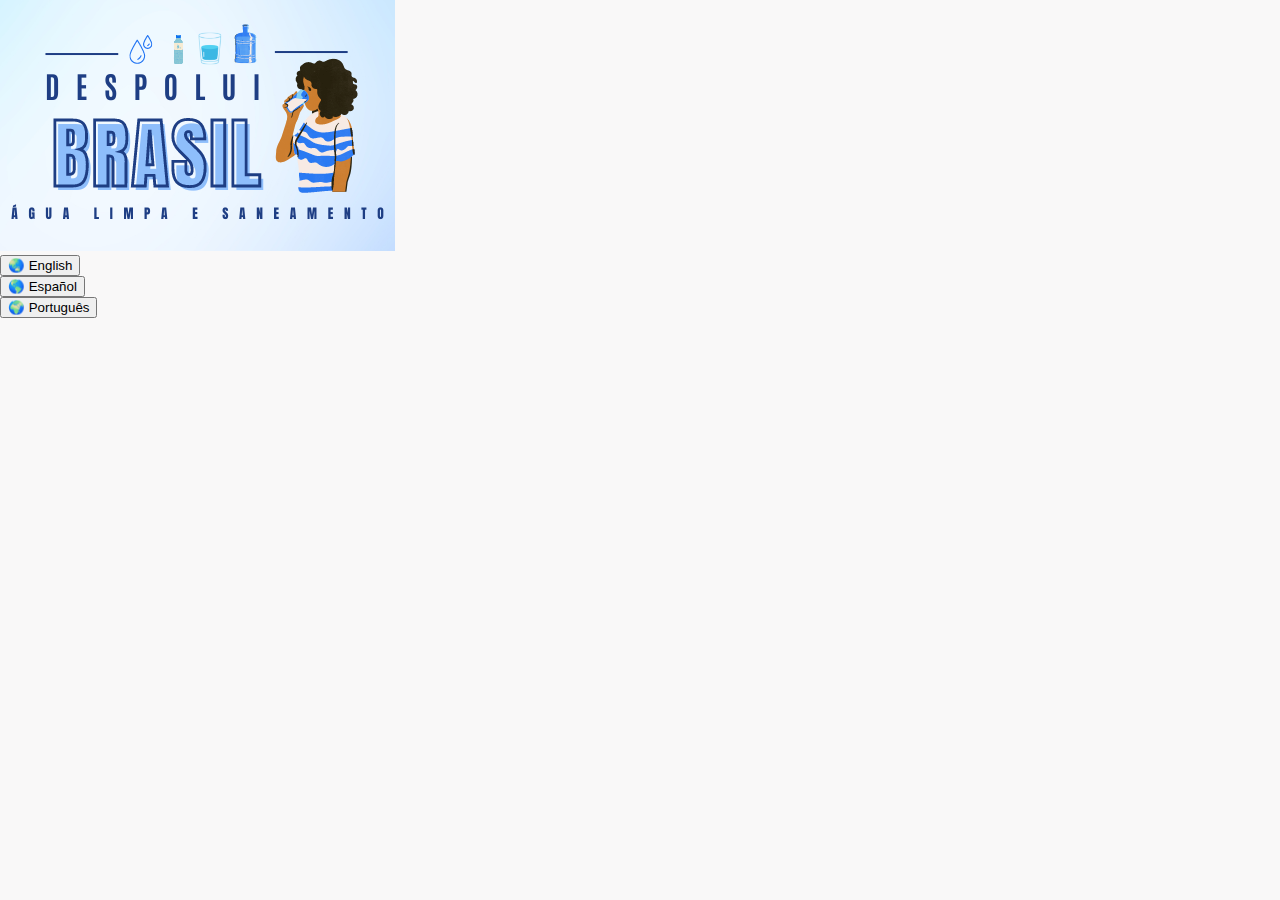
<file: index.html>
<!DOCTYPE html>
<html lang="pt-br">

<head>
    <meta charset="UTF-8">
    <meta name="viewport" content="width=device-width, initial-scale=1.0">
    <title>Despolui Brasil</title>
    <link rel="stylesheet" href="index.css">
</head>
<body>
    <div class="languages">
        <img src="images/ODS-cut.png" alt="Despolui Brasil, água limpa e saneamento básico">
        <br>
        <div class="botoes">
            <a href="en/home_en.html"><button class="button-languages button_en">
                &#127759; English</button> </a> <br>
            <a href="es/home_es.html"><button class="button-languages button_es">
                &#127758; Español</button></a><br>
            <a href="pt/home_pt.html"><button class="button-languages button_pt">
                &#127757; Português</button></a>
        </div>
    </div>
</body>

</html>
<style>
</file>
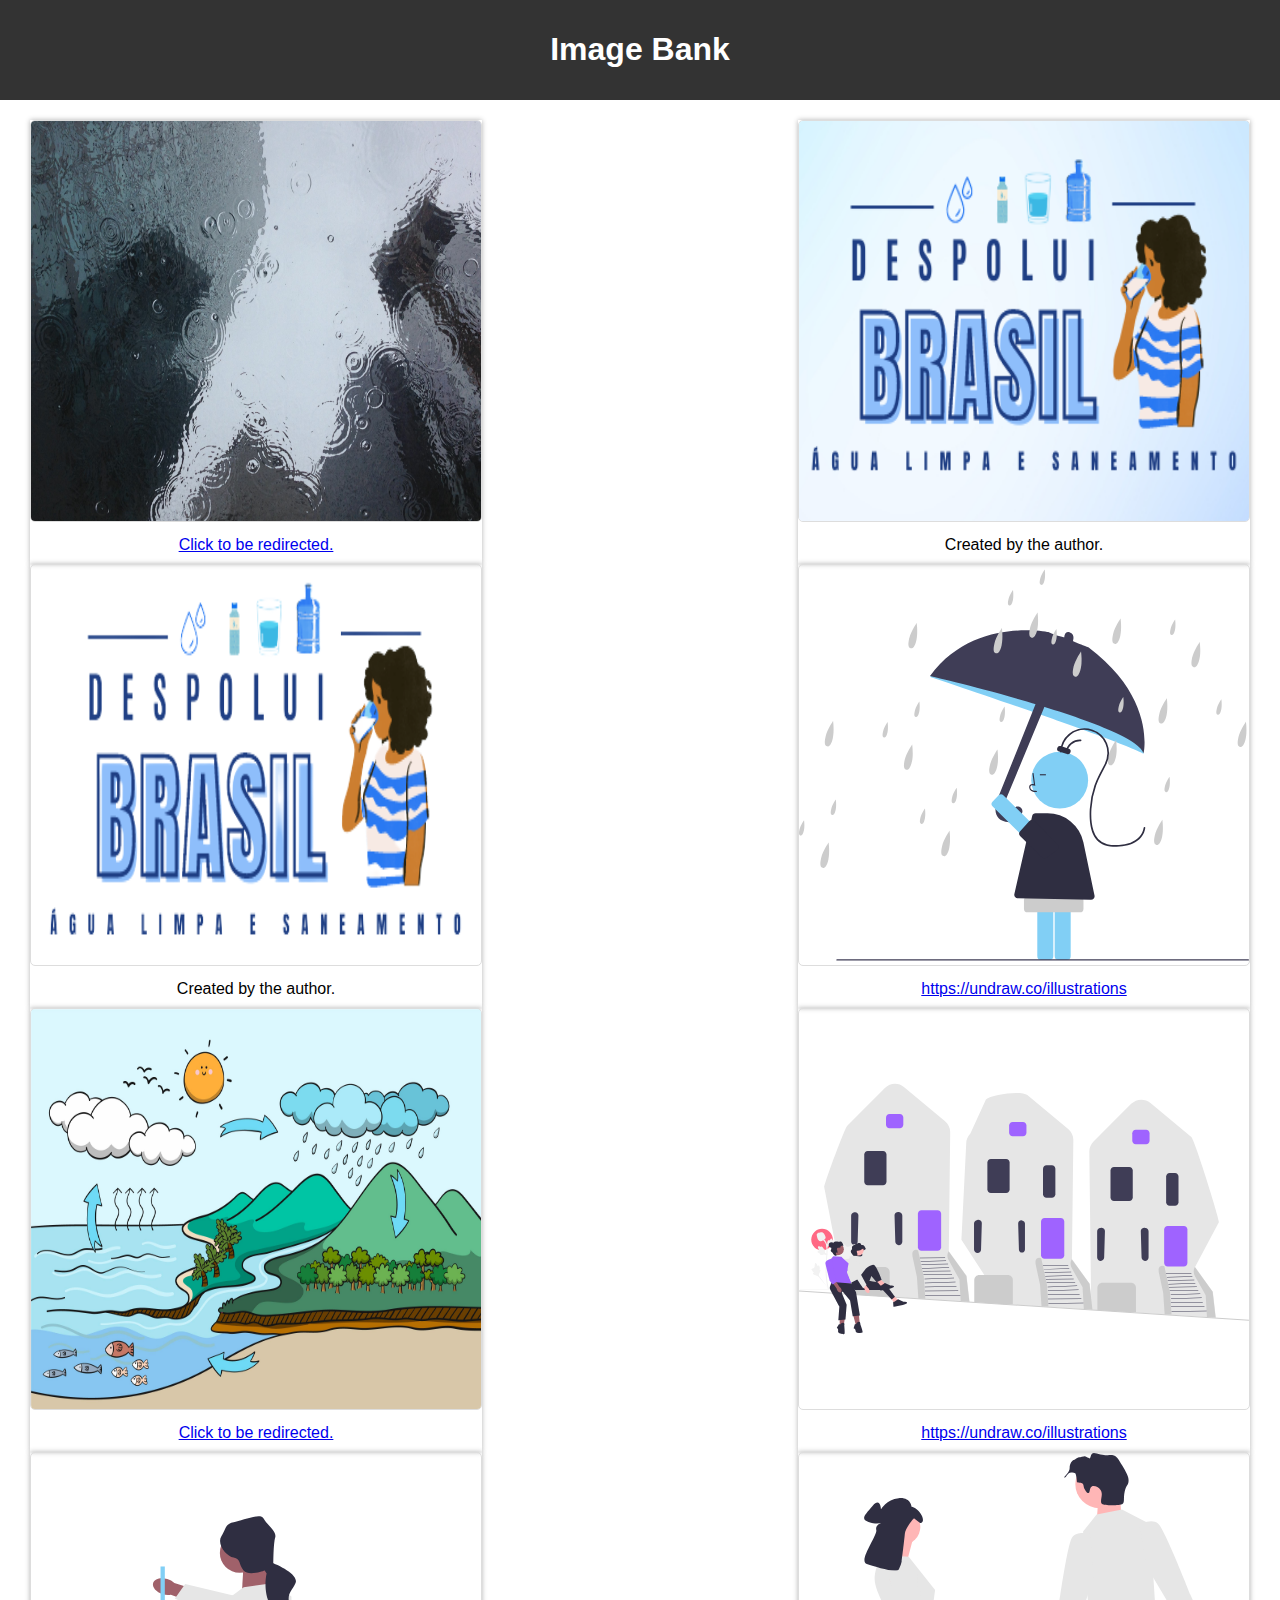
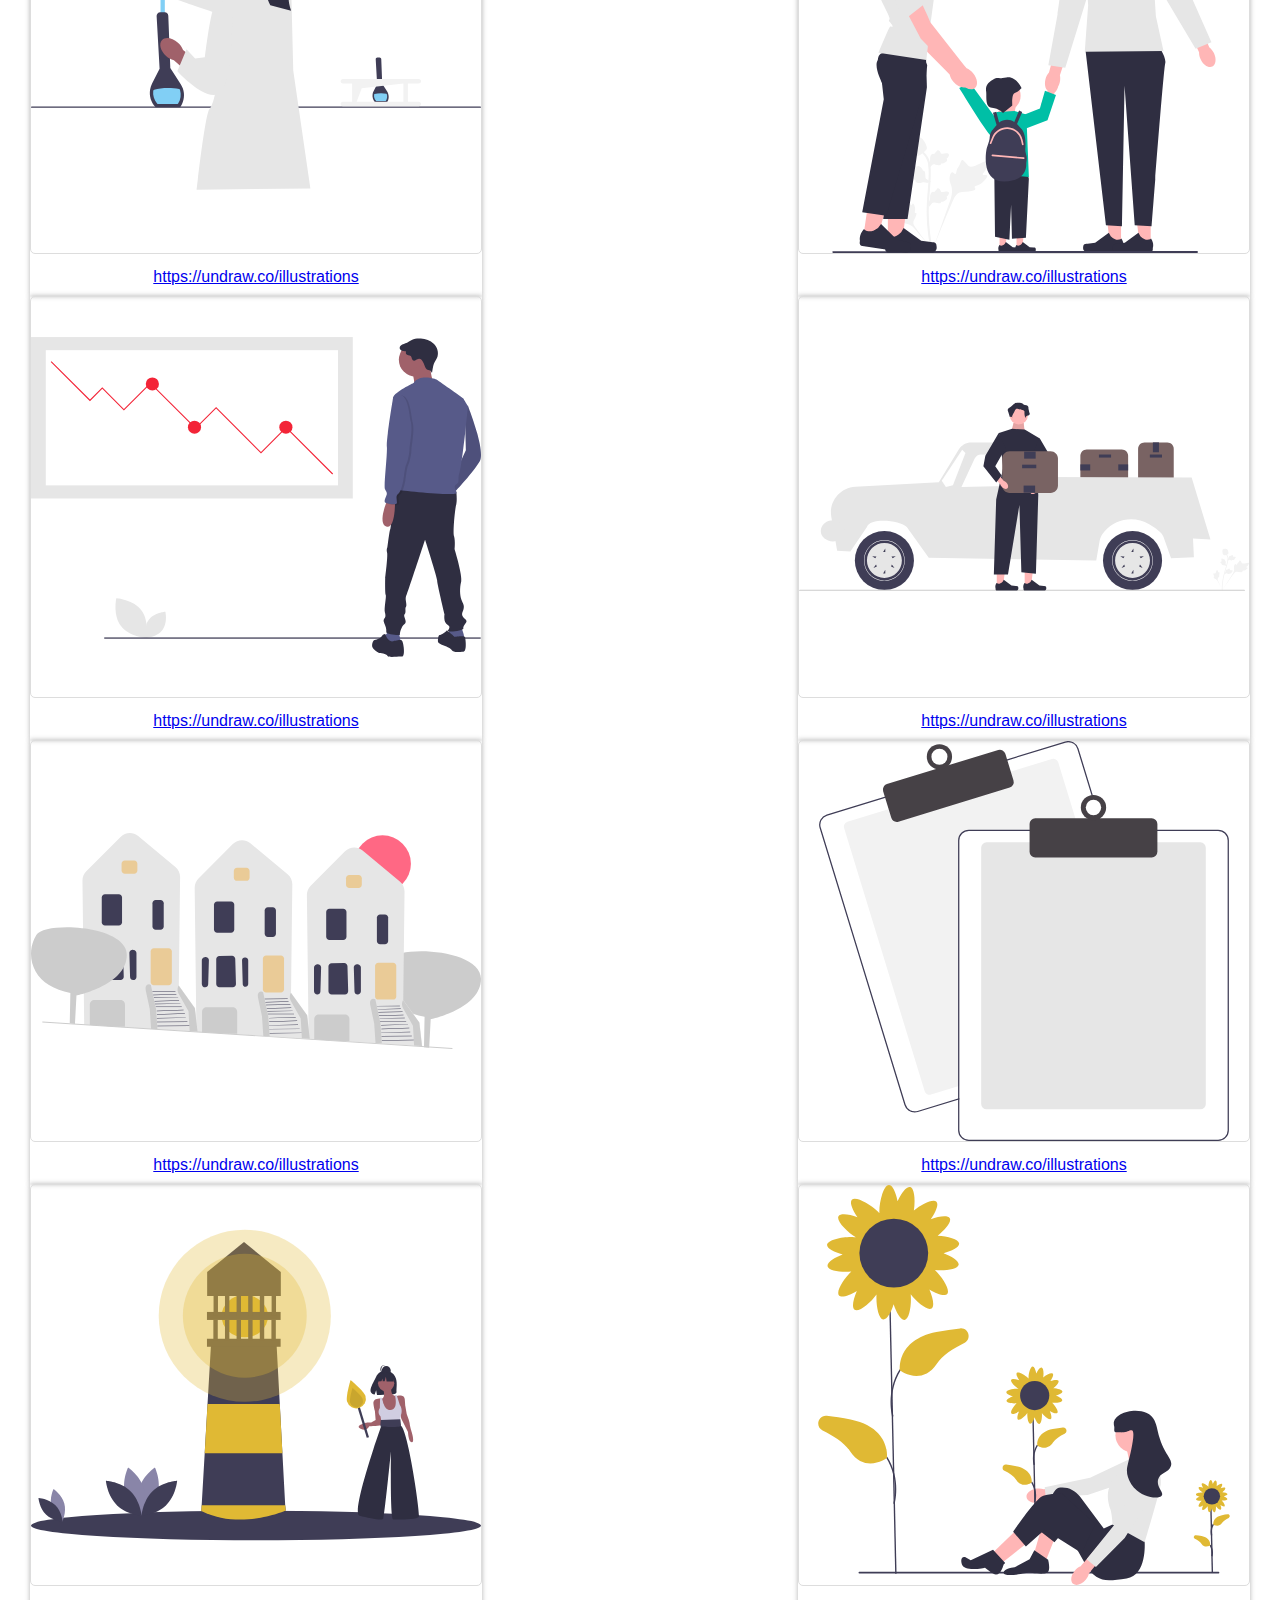
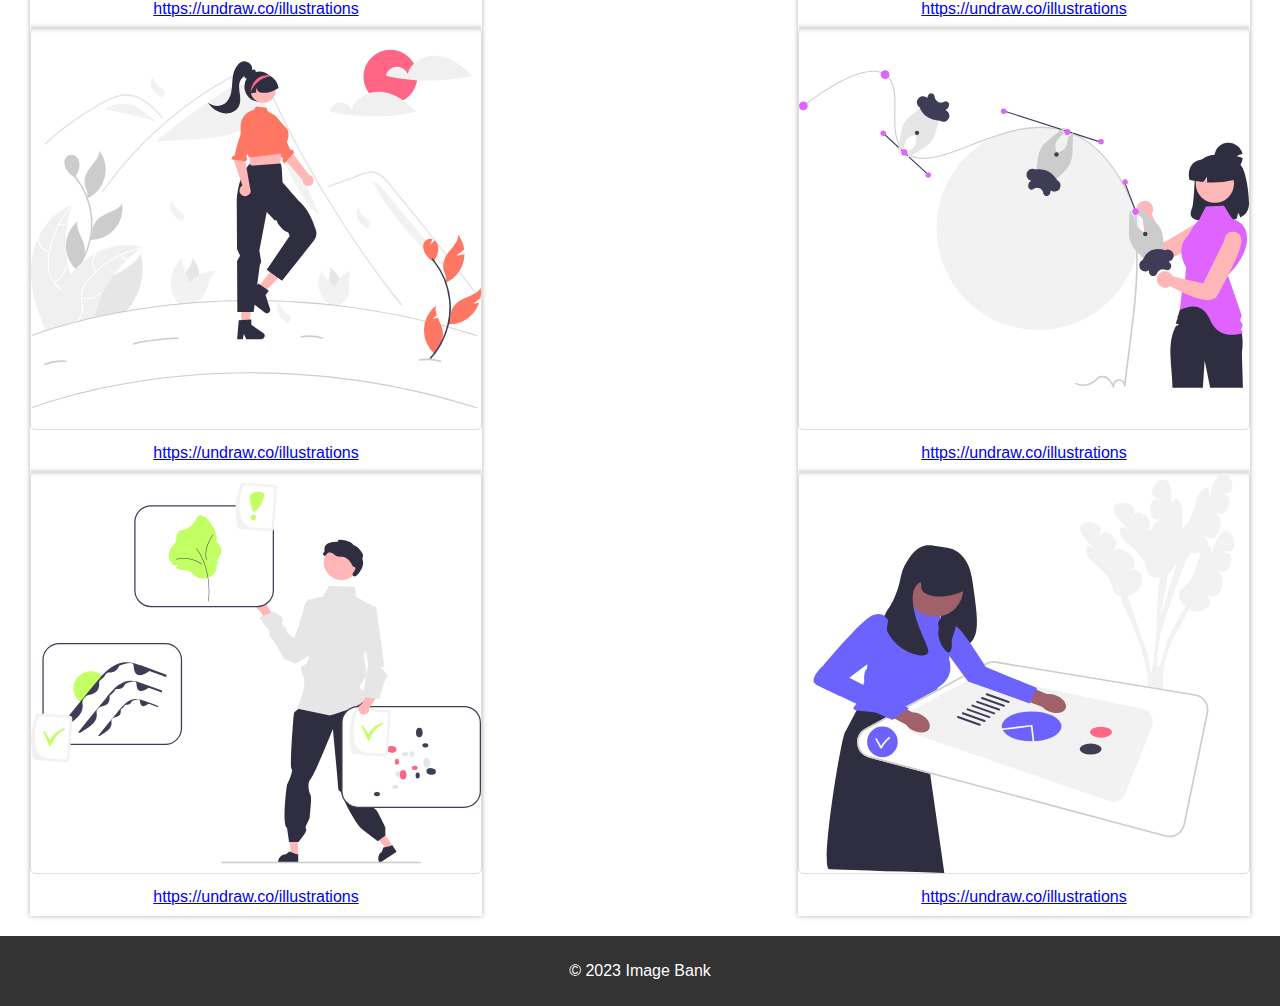
<file: en/bank.html>
<!DOCTYPE html>
<html lang="en">

<head>
    <meta charset="UTF-8">
    <meta name="viewport" content="width=device-width, initial-scale=1.0">
    <link rel="stylesheet" href="../css/banco.css">
    <title>Image Bank </title>
</head>

<body>
    <header>
        <h1>Image Bank</h1>
    </header>

    <main>
        <section class="image-gallery">
            <div class="image">
                <img src="../images/bg6.jpg" alt="Imagem 1">
                <p><a
                        href="https://www.pexels.com/pt-br/foto/reflexo-da-construcao-no-corpo-d-agua-durante-o-dia-166360/">
                        Click to be redirected.</a>
                </p>
            </div>

            <div class="image">
                <img src="../images/ODS-cut.png" alt="Imagem 2">
                <p>Created by the author.</p>
            </div>

            <div class="image">
                <img src="../images/ODS-removebg-2.png" alt="Imagem 2">
                <p>Created by the author.</p>
            </div>

            <div class="image">
                <img src="../images/raining2.svg" alt="Imagem 3">
                <p><a href="https://undraw.co/illustrations"> https://undraw.co/illustrations</a> </p>
            </div>
       <div class="image">
                <img src="../images/ciclo.jpg" alt="Imagem 1">
                <p><a
                        href="https://br.freepik.com/vetores-gratis/desenho-a-mao-de-um-ciclo-de-agua-de-design-plano_18773933.htm#query=water%20cycle&position=18&from_view=search&track=ais">
                        Click to be redirected.</a>
                </p>
            </div>

            <div class="image">
                <img src="../images/coleta-esgoto.svg" alt="Imagem 1">
                <p><a href="https://undraw.co/illustrations"> https://undraw.co/illustrations</a> </p>
            </div>

            <div class="image">
                <img src="../images/tratamento.svg" alt="Imagem 1">
                <p><a href="https://undraw.co/illustrations"> https://undraw.co/illustrations</a> </p>
            </div>

            <div class="image">
                <img src="../images/aguatratada.svg" alt="Imagem 1">
                <p><a href="https://undraw.co/illustrations"> https://undraw.co/illustrations</a> </p>
            </div>

            <div class="image">
                <img src="../images/perda.svg" alt="Imagem 1">
                <p><a href="https://undraw.co/illustrations"> https://undraw.co/illustrations</a> </p>
            </div>

            <div class="image">
                <img src="../images/aterro.svg" alt="Imagem 1">
                <p><a href="https://undraw.co/illustrations"> https://undraw.co/illustrations</a> </p>
            </div>

            <div class="image">
                <img src="../images/coleta.svg" alt="Imagem 1">
                <p><a href="https://undraw.co/illustrations"> https://undraw.co/illustrations</a> </p>
            </div>

            <div class="image">
                <img src="/images/internacoes.svg" alt="Imagem 1">
                <p><a href="https://undraw.co/illustrations"> https://undraw.co/illustrations</a> </p>
            </div>

            <div class="image">
                <img src="/images/superficial.svg" alt="Imagem 1">
                <p><a href="https://undraw.co/illustrations"> https://undraw.co/illustrations</a> </p>
            </div>

            <div class="image">
                <img src="../images/subterranea.svg" alt="Imagem 1">
                <p><a href="https://undraw.co/illustrations"> https://undraw.co/illustrations</a> </p>
            </div>

            <div class="image">
                <img src="../images/geologo.svg" alt="Imagem 1">
                <p><a href="https://undraw.co/illustrations"> https://undraw.co/illustrations</a> </p>
            </div>

            <div class="image">
                <img src="../images/geofisica.svg" alt="Imagem 1">
                <p><a href="https://undraw.co/illustrations"> https://undraw.co/illustrations</a> </p>
            </div>



            <div class="image">
                <img src="../images/ambiental.svg" alt="Imagem 1">
                <p><a href="https://undraw.co/illustrations"> https://undraw.co/illustrations</a> </p>
            </div>

            <div class="image">
                <img src="../images/hidraulico.svg" alt="Imagem 1">
                <p><a href="https://undraw.co/illustrations"> https://undraw.co/illustrations</a> </p>
            </div>


        </section>
    </main>

    <footer>
        <p>&copy; 2023 Image Bank</p>
    </footer>
</body>

</html>
</file>
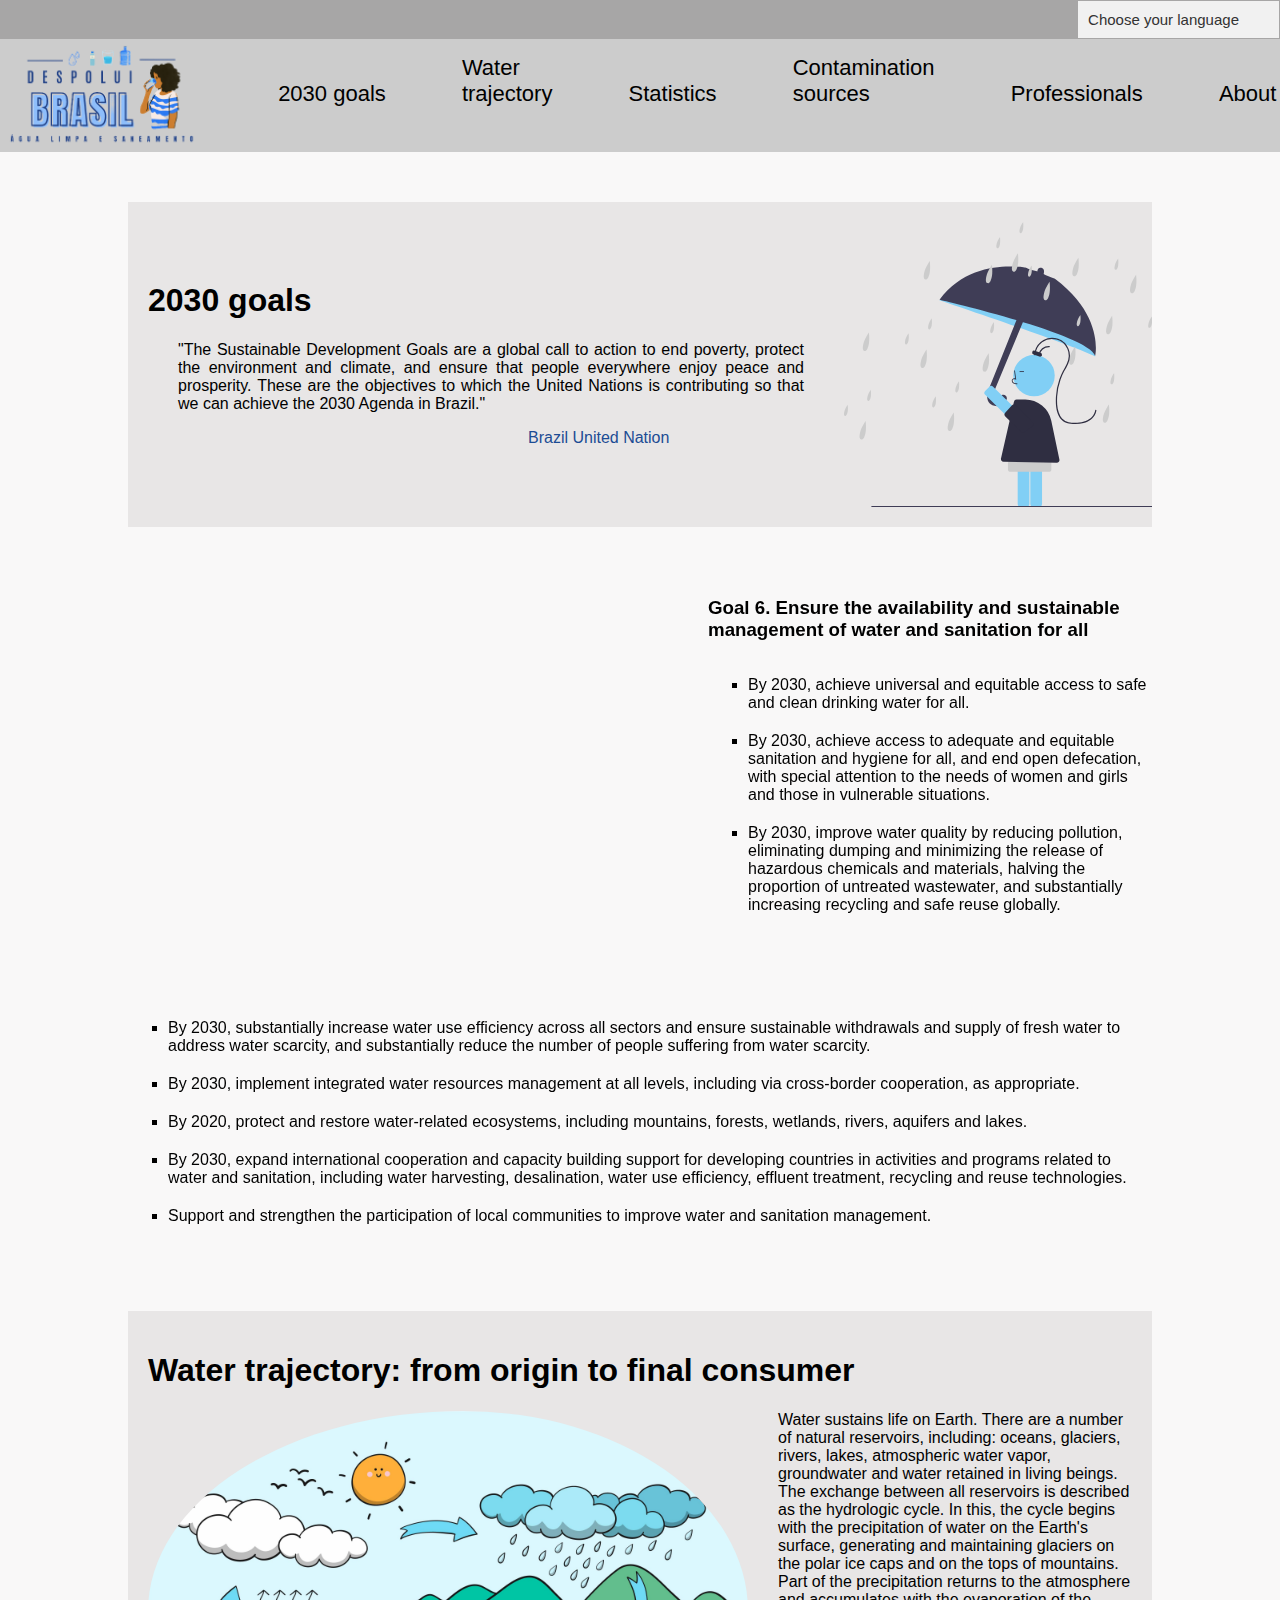
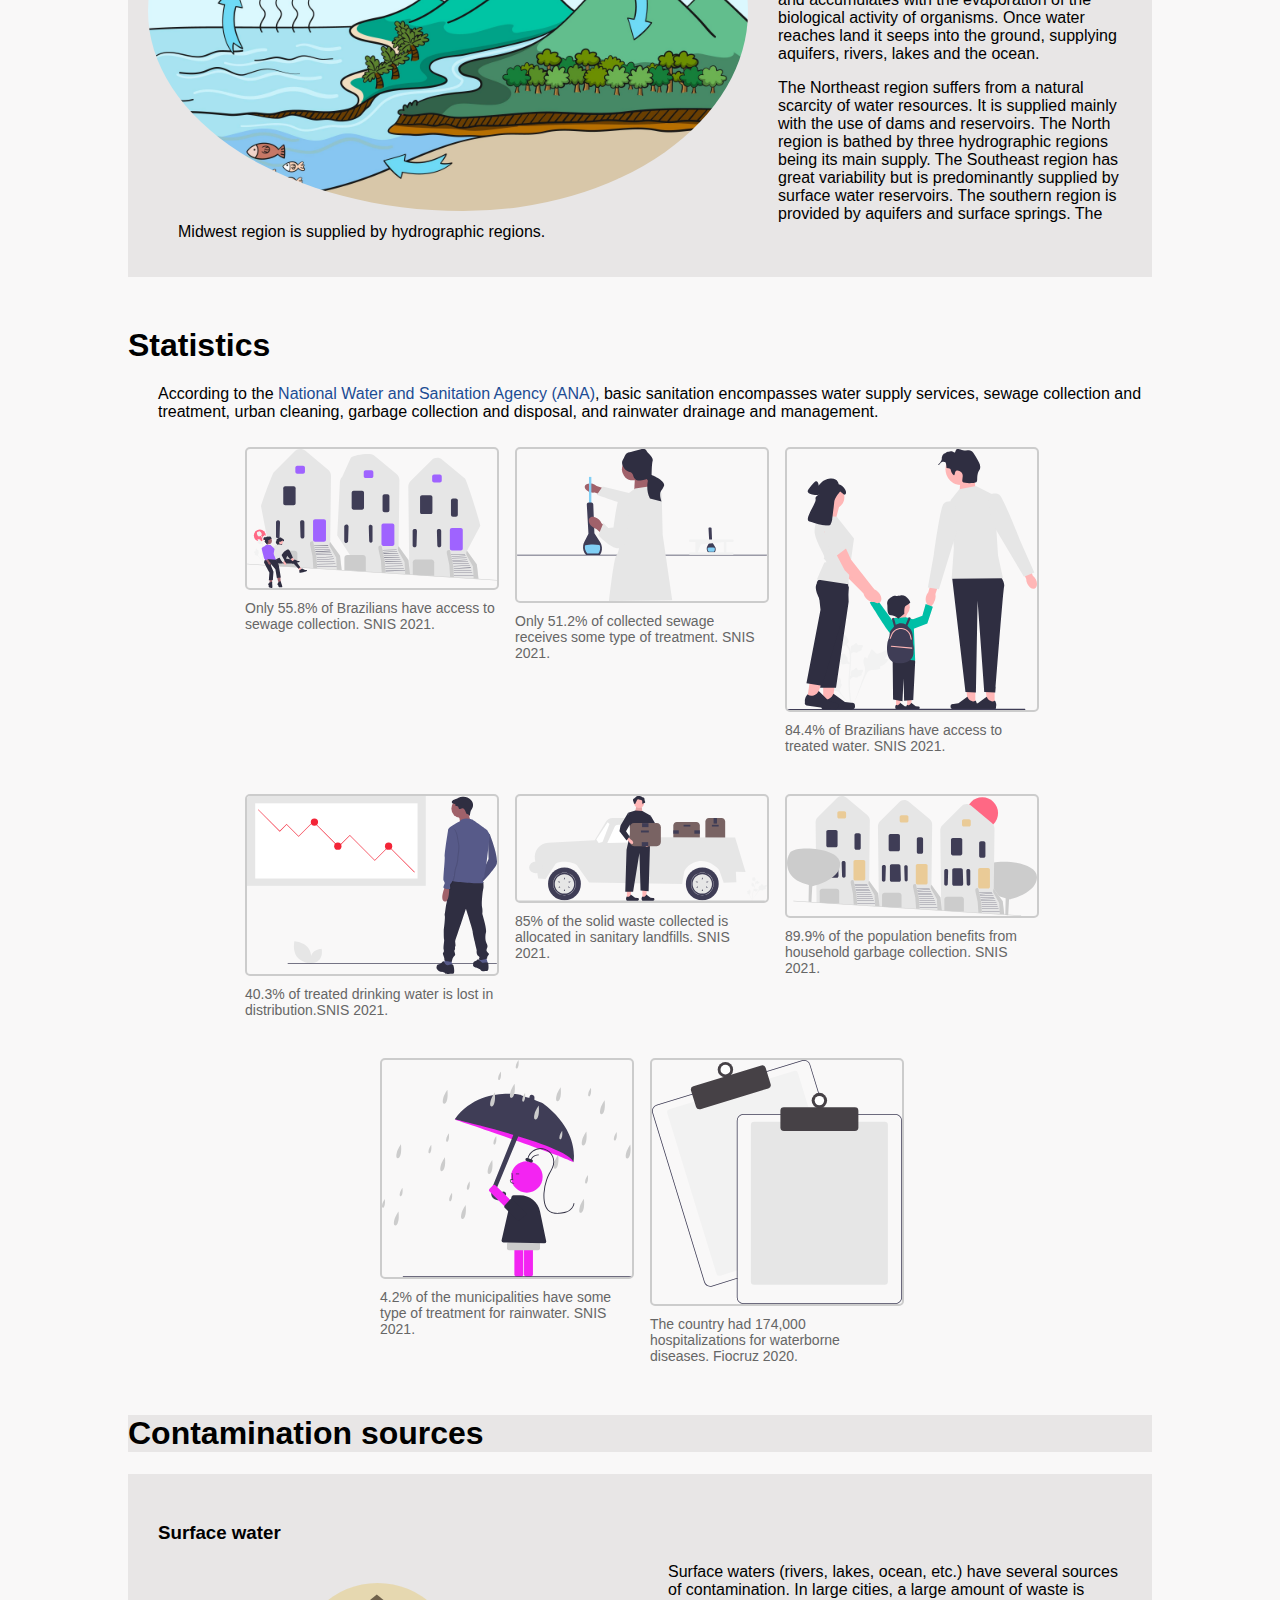
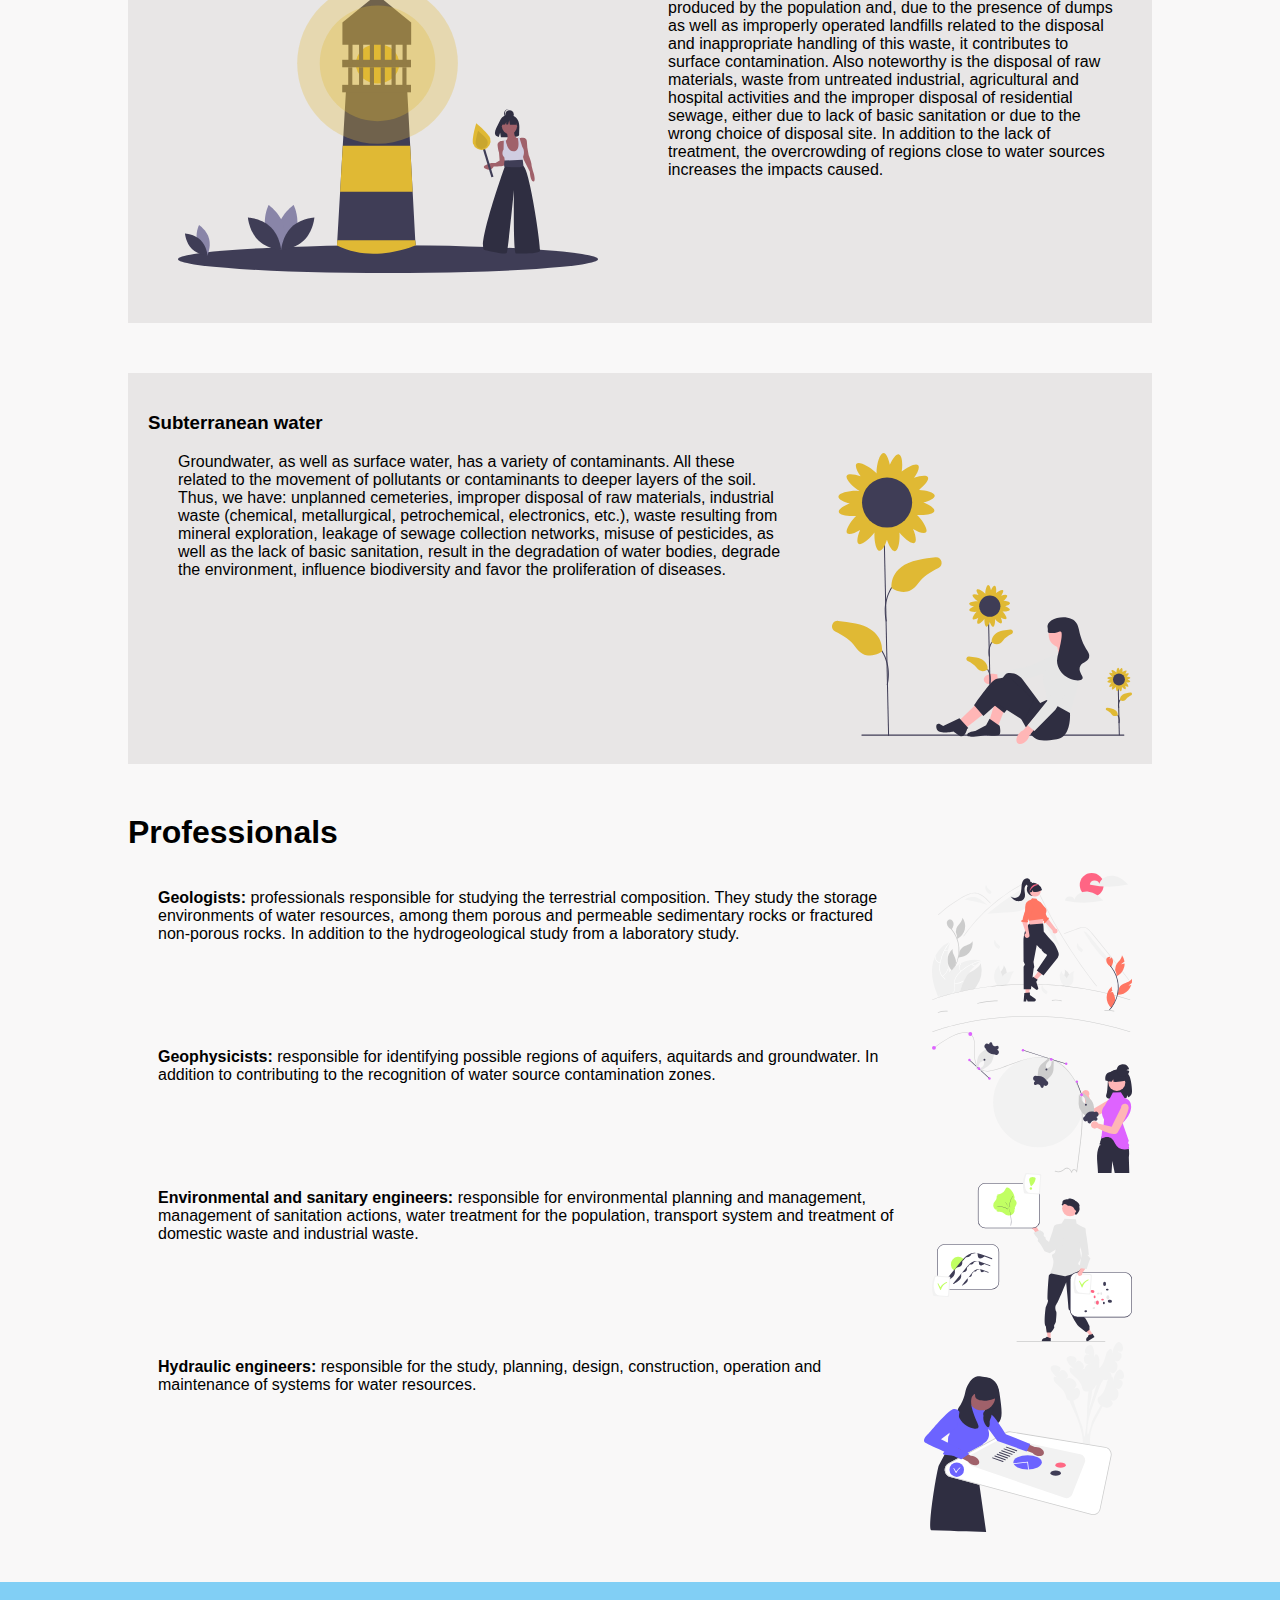
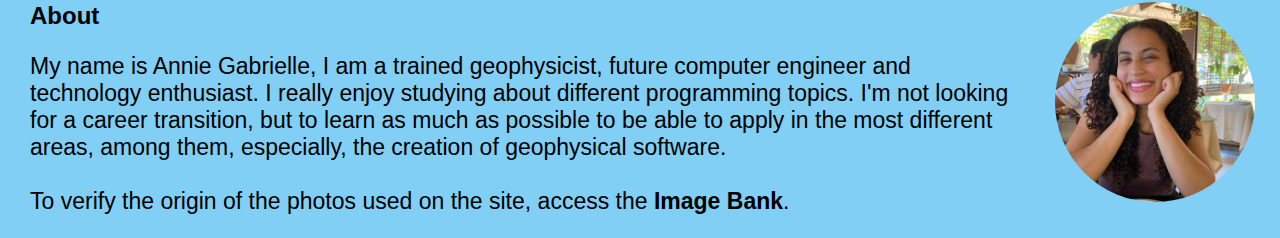
<file: en/home_en.html>
<!DOCTYPE html>
<html lang="en">

<head>
    <meta charset="UTF-8">
    <meta name="viewport" content="width=device-width, initial-scale=1.0">
    <meta name="author" content="Annie Gabrielle">
    <title>Despolui Brasil, &aacute;gua limpa e saneamento</title>
    <link rel="stylesheet" href="../css/home.css">
</head>

<body>
    <header>
        <div class="dropdown">
            <button class="dropbtn">Choose your language<i class="fa fa-caret-down"></i></button>
            <ul class="dropdown-menu">
                <li><a href="../pt/home_pt.html">Portuguese</a></li>
                <li><a href="../es/home_es.html">Spanish</a></li>
            </ul>

        </div>
        </div>
    </header>
    <div class="header"> <!-- inserir o cabeçalho -->
        <img src="../images/ODS-removebg-2.png" alt="Despolui Brasil, &aacute;gua limpa e saneamento b&aacute;sico"
            class="logo">
        <nav class="menu">
            <ul>
                <li><a href="#metas">2030 goals</a></li>
                <li><a href="#ciclo">Water <br> trajectory</a></li>
                <li><a href="#estatisticas">Statistics</a></li>
                <li><a href="#contaminacao">Contamination <br> sources</a></li>
                <li><a href="#profissionais">Professionals </a></li>
                <li><a href="#sobre">About</a></li>
            </ul>
        </nav>
    </div>

    <main> <!-- conte&uacute;do principal da p&aacute;gina -->

        <section id="metas" class="metas">
            <div class="metas-flex-container">
                <div class="metas-image">
                    <img src="../images/raining2.svg" alt="">
                </div>
                <div class="metas-texto">
                    <h1>2030 goals</h1>
                    <p>"The Sustainable Development Goals are a global call to action to end poverty, protect the
                        environment and climate, and ensure that people everywhere enjoy peace and prosperity. These are
                        the objectives to which the United Nations is contributing so that we can achieve the 2030
                        Agenda in Brazil."</p>
                    <a href="https://brasil.un.org/pt-br/sdgs" target="_blank">Brazil United Nation</a>
                </div>
            </div>

            <div class="container-video-objetivo6">
                <div class="metas-video">
                    <iframe width="580" height="380" src="https://www.youtube.com/embed/Rei9HV2jFCw" frameborder="0"
                        allowfullscreen></iframe>
                </div>

                <div class="container-video-objetivo6-texto">

                    <h3>Goal 6. Ensure the availability and sustainable management of water and sanitation for all</h3>
                    <ul>
                        <li>By 2030, achieve universal and equitable access to safe and clean drinking water for all.
                        </li>
                        <li>By 2030, achieve access to adequate and equitable sanitation and hygiene for all, and end
                            open defecation, with special attention to the needs of women and girls and those in
                            vulnerable situations.</li>
                        <li>By 2030, improve water quality by reducing pollution, eliminating dumping and minimizing the
                            release of hazardous chemicals and materials, halving the proportion of untreated
                            wastewater, and substantially increasing recycling and safe reuse globally.
                        </li>
                    </ul>
                </div>
                <ul class="resto">
                    <li>By 2030, substantially increase water use efficiency across all sectors and ensure sustainable
                        withdrawals and supply of fresh water to address water scarcity, and substantially reduce the
                        number of people suffering from water scarcity.</li>
                    <li>By 2030, implement integrated water resources management at all levels, including via
                        cross-border cooperation, as appropriate.</li>
                    <li>By 2020, protect and restore water-related ecosystems, including mountains, forests, wetlands,
                        rivers, aquifers and lakes.</li>
                    <li>By 2030, expand international cooperation and capacity building support for developing countries
                        in activities and programs related to water and sanitation, including water harvesting,
                        desalination, water use efficiency, effluent treatment, recycling and reuse technologies.
                    </li>
                    <li>Support and strengthen the participation of local communities to improve water and sanitation
                        management.</li>
                </ul>
            </div>

        </section>

        <section id="ciclo">
            <h1>Water trajectory: from origin to final consumer</h1>
            <div class="image-ciclo">
                <img src="../images/ciclo.jpg" alt="">
                <p>
                    Water sustains life on Earth. There are a number of natural reservoirs, including: oceans, glaciers,
                    rivers, lakes, atmospheric water vapor, groundwater and water retained in living beings. The
                    exchange between all reservoirs is described as the hydrologic cycle. In this, the cycle begins with
                    the precipitation of water on the Earth's surface, generating and maintaining glaciers on the polar
                    ice caps and on the tops of mountains. Part of the precipitation returns to the atmosphere and
                    accumulates with the evaporation of the biological activity of organisms. Once water reaches land it
                    seeps into the ground, supplying aquifers, rivers, lakes and the ocean.
                </p>
            </div>


            <p>The Northeast region suffers from a natural scarcity of water resources. It is supplied mainly with the
                use of dams and reservoirs. The North region is bathed by three hydrographic regions being its main
                supply. The Southeast region has great variability but is predominantly supplied by surface water
                reservoirs. The southern region is provided by aquifers and surface springs. The Midwest region is
                supplied by hydrographic regions.</p>
        </section>


        <section id="estatisticas">
            <h1>Statistics</h1>

            <p> According to the <a
                    href="https://www.gov.br/ana/pt-br/assuntos/saneamento-basico/a-ana-e-o-saneamento/panorama-do-saneamento-no-brasil-1">National
                    Water and Sanitation Agency (ANA)</a>, basic sanitation encompasses water supply
                services, sewage collection and treatment, urban cleaning, garbage collection and disposal, and
                rainwater drainage and management.
            </p>

            <nav class="topicos">

                <div class="galeria-container">
                    <figure>
                        <img src="../images/coleta-esgoto.svg" alt="Legenda da Imagem 1">
                        <figcaption>Only 55.8% of Brazilians have access to sewage collection. SNIS 2021.
                        </figcaption>
                    </figure>

                    <figure>
                        <img src="../images/tratamento.svg" alt="Legenda da Imagem 2">
                        <figcaption>Only 51.2% of collected sewage receives some type of treatment. SNIS 2021.
                        </figcaption>
                    </figure>

                    <figure>
                        <img src="../images/aguatratada.svg" alt="Legenda da Imagem 1">
                        <figcaption>84.4% of Brazilians have access to treated water. SNIS 2021.
                        </figcaption>
                    </figure>

                    <figure>
                        <img src="../images/perda.svg" alt="Legenda da Imagem 2">
                        <figcaption>40.3% of treated drinking water is lost in distribution.SNIS 2021.</figcaption>
                    </figure>

                    <figure>
                        <img src="../images/aterro.svg" alt="">
                        <figcaption>85% of the solid waste collected is allocated in sanitary landfills. SNIS 2021.
                        </figcaption>
                    </figure>


                    <figure>
                        <img src="../images/coleta.svg" alt="Legenda da Imagem 2">
                        <figcaption>89.9% of the population benefits from household garbage collection. SNIS 2021.
                    </figure>

                    <figure>
                        <img src="../images/pluviais.svg" alt="Legenda da Imagem 1">
                        <figcaption>4.2% of the municipalities have some type of treatment for rainwater. SNIS 2021.
                        </figcaption>
                    </figure>

                    <figure>
                        <img src="../images/internacoes.svg" alt="Legenda da Imagem 2">
                        <figcaption>The country had 174,000 hospitalizations for waterborne diseases. Fiocruz 2020.
                        </figcaption>
                    </figure>


        </section>



        <section class="contaminacao" id="contaminacao">
            <div class="bgcolor">
                <h1>Contamination sources</h1>
                <div class="superficial">
                    <h3>Surface water</h3>
                    <img src="../images/superficial.svg" alt="">
                    <p>Surface waters (rivers, lakes, ocean, etc.) have several sources of contamination. In large
                        cities, a large amount of waste is produced by the population and, due to the presence of dumps
                        as well as improperly operated landfills related to the disposal and inappropriate handling of
                        this waste, it contributes to surface contamination. Also noteworthy is the disposal of raw
                        materials, waste from untreated industrial, agricultural and hospital activities and the
                        improper disposal of residential sewage, either due to lack of basic sanitation or due to the
                        wrong choice of disposal site. In addition to the lack of treatment, the overcrowding of regions
                        close to water sources increases the impacts caused.</p>
                </div>
                <div class="subterranea">
                    <h3>Subterranean water</h3>
                    <img src="../images/subterranea.svg" alt="">
                    <p>Groundwater, as well as surface water, has a variety of contaminants. All these related to the
                        movement of pollutants or contaminants to deeper layers of the soil. Thus, we have: unplanned
                        cemeteries, improper disposal of raw materials, industrial waste (chemical, metallurgical,
                        petrochemical, electronics, etc.), waste resulting from mineral exploration, leakage of sewage
                        collection networks, misuse of pesticides, as well as the lack of basic sanitation, result in
                        the degradation of water bodies, degrade the environment, influence biodiversity and favor the
                        proliferation of diseases.
                    </p>
                </div>
            </div>

        </section>

        <section id="profissionais">
            <h1>Professionals</h1>
            <div class="profissionais-container">

                <div class="geologo">
                    <img src="../images/geologo.svg" alt="" class="profissionais-img">
                    <p class="profissionais-text"><strong>Geologists:</strong> professionals responsible for studying
                        the terrestrial composition. They study the storage environments of water resources, among them
                        porous and permeable sedimentary rocks or fractured non-porous rocks. In addition to the
                        hydrogeological study from a laboratory study.</p>
                </div>

                <div class="geofisico">
                    <img src="../images/geofisica.svg" alt="" class="profissionais-img">
                    <p class="profissionais-text"><strong>Geophysicists:</strong> responsible for identifying possible
                        regions of aquifers, aquitards and groundwater. In addition to contributing to the recognition
                        of water source contamination zones.</p>
                </div>

                <div class="ambiental">
                    <img src="../images/ambiental.svg" alt="" class="profissionais-img">
                    <p class="profissionais-text"><strong>Environmental and sanitary engineers:</strong>
                        responsible for environmental planning and management, management of sanitation actions, water
                        treatment for the population, transport system and treatment of domestic waste and industrial
                        waste.</p>
                </div>

                <div class="hidraulico">
                    <img src="../images/hidraulico.svg" alt="" class="profissionais-img">
                    <p class="profissionais-text"><strong>Hydraulic engineers:</strong> responsible for the study,
                        planning, design, construction, operation and maintenance of systems for water resources.</p>
                </div>

        </section>

    </main>


    <footer id="sobre">
        <div class="footer-content">
            <img src="../images/eu.png" alt="Annie Gabrielle">
            <div class="texto-footer">
                <h2>About<a href="https://www.linkedin.com/in/anniegabrielle/" target="_blank"><i
                            class="fa fa-linkedin-square"></i></a>
                    <a href="https://github.com/annionbolada1" target="_blank"> <i class="fa fa-github"></i></a>
                </h2>
                <p>My name is Annie Gabrielle, I am a trained geophysicist, future computer engineer and technology
                    enthusiast. I really enjoy studying about different programming topics. I'm not looking for a career
                    transition, but to learn as much as possible to be able to apply in the most different areas, among
                    them, especially, the creation of geophysical software. <br>
                    <br>
                    To verify the origin of the photos used on the site, access the <a href="../en/bank.html"
                        class="banco" target="_blank"><strong>Image Bank</strong></a>.
                </p>
            </div>
        </div>
    </footer>
</file>
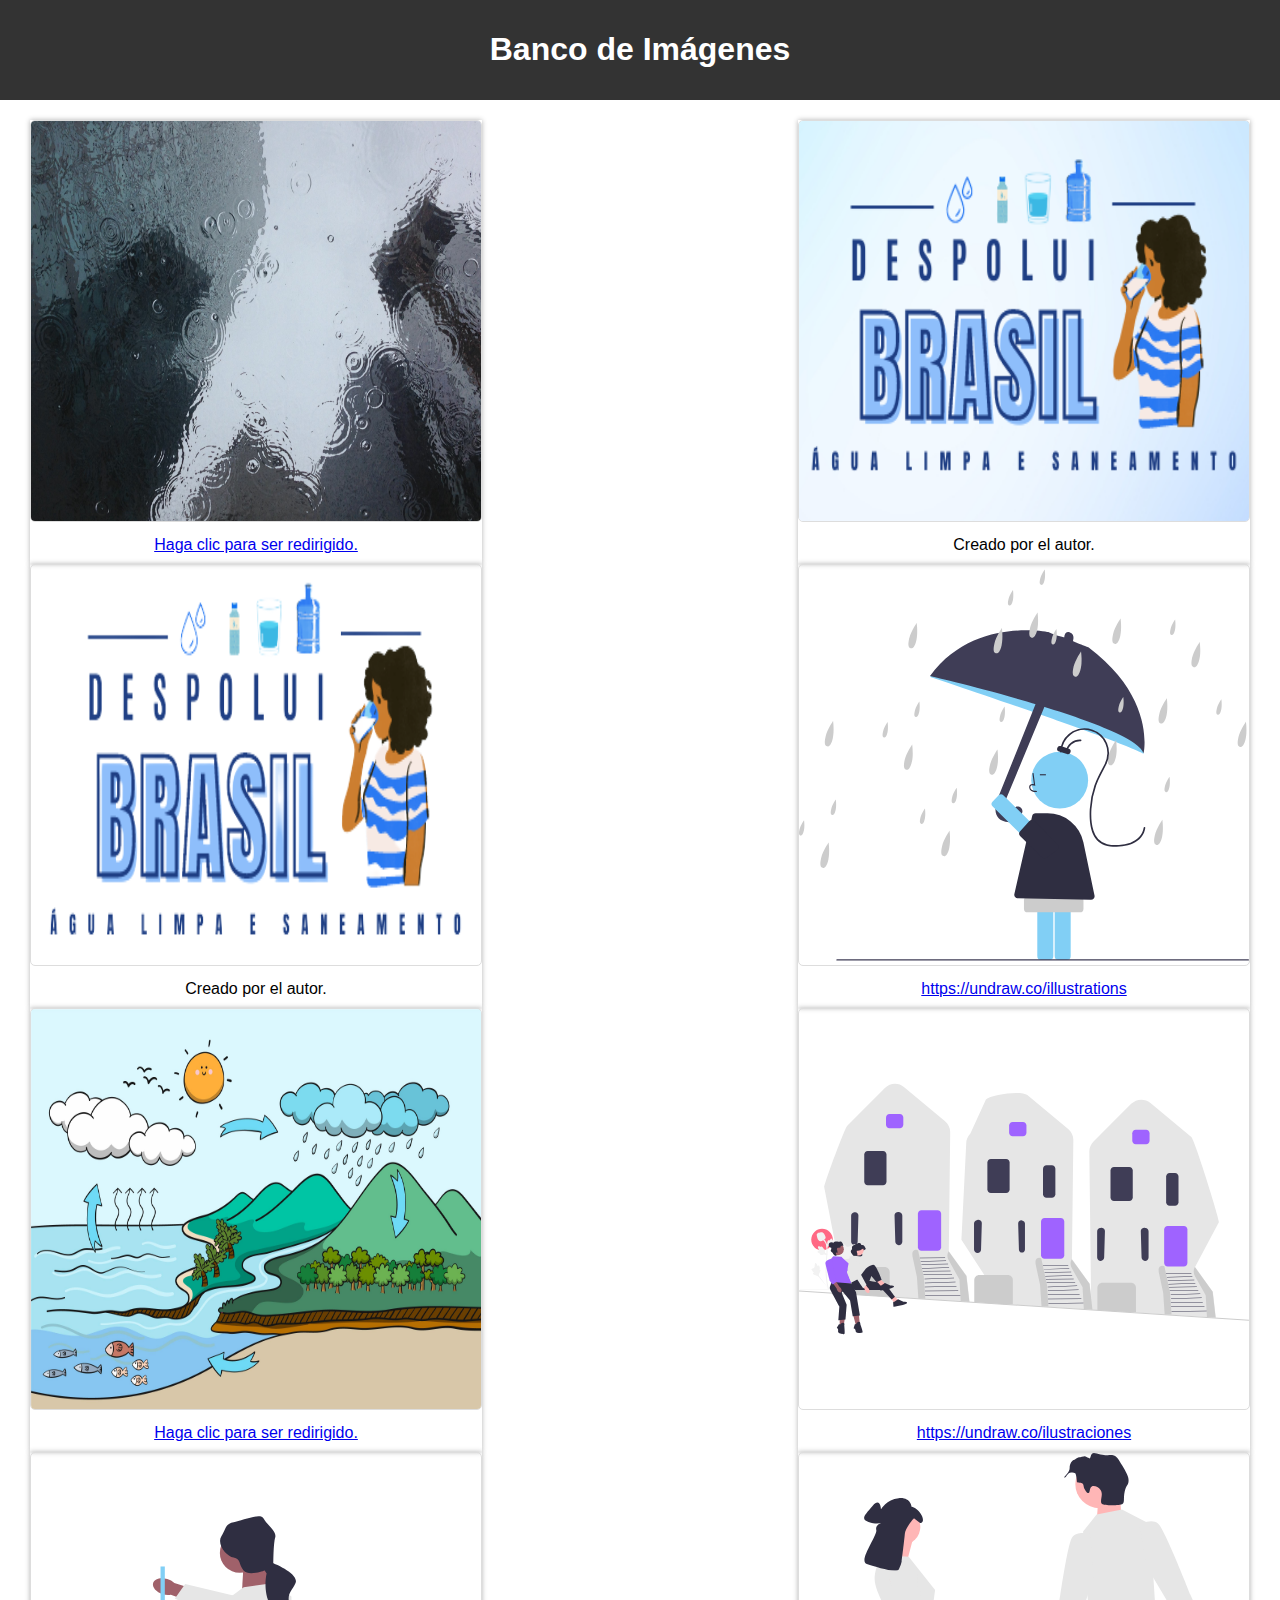
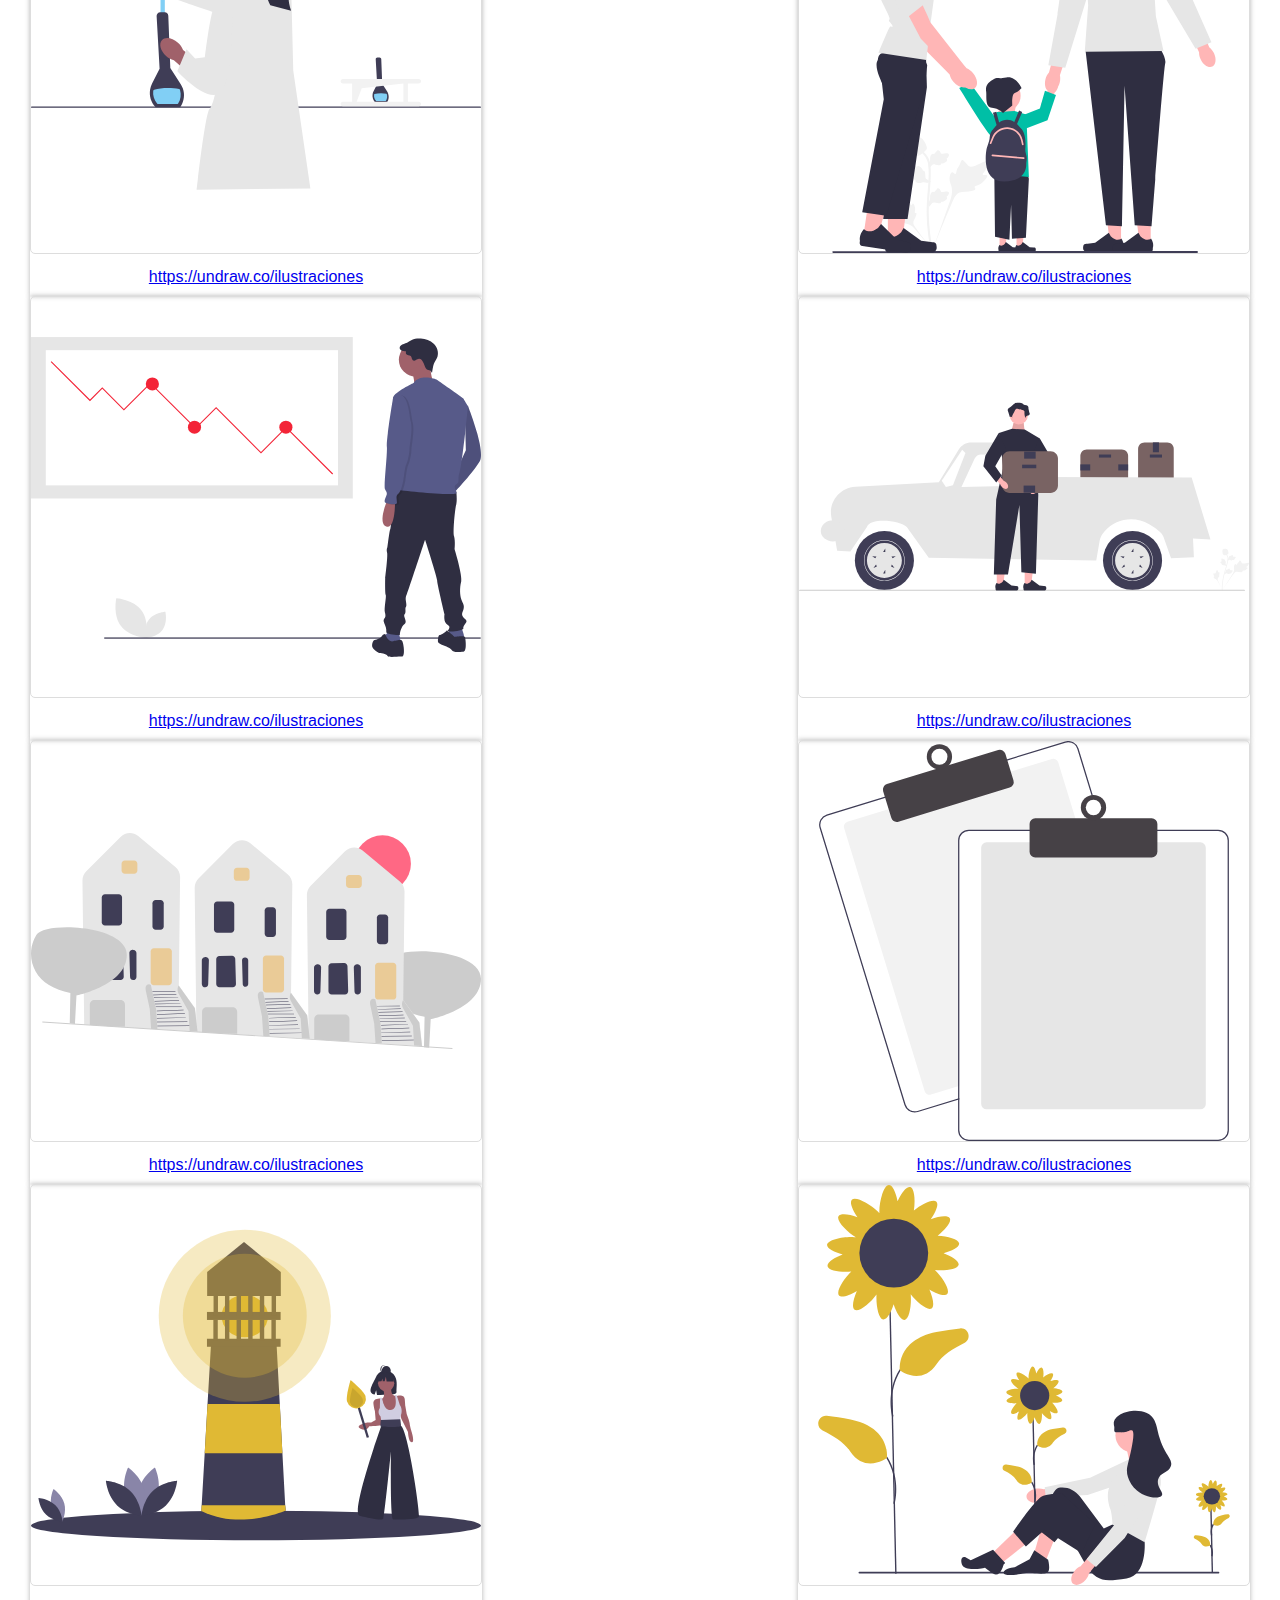
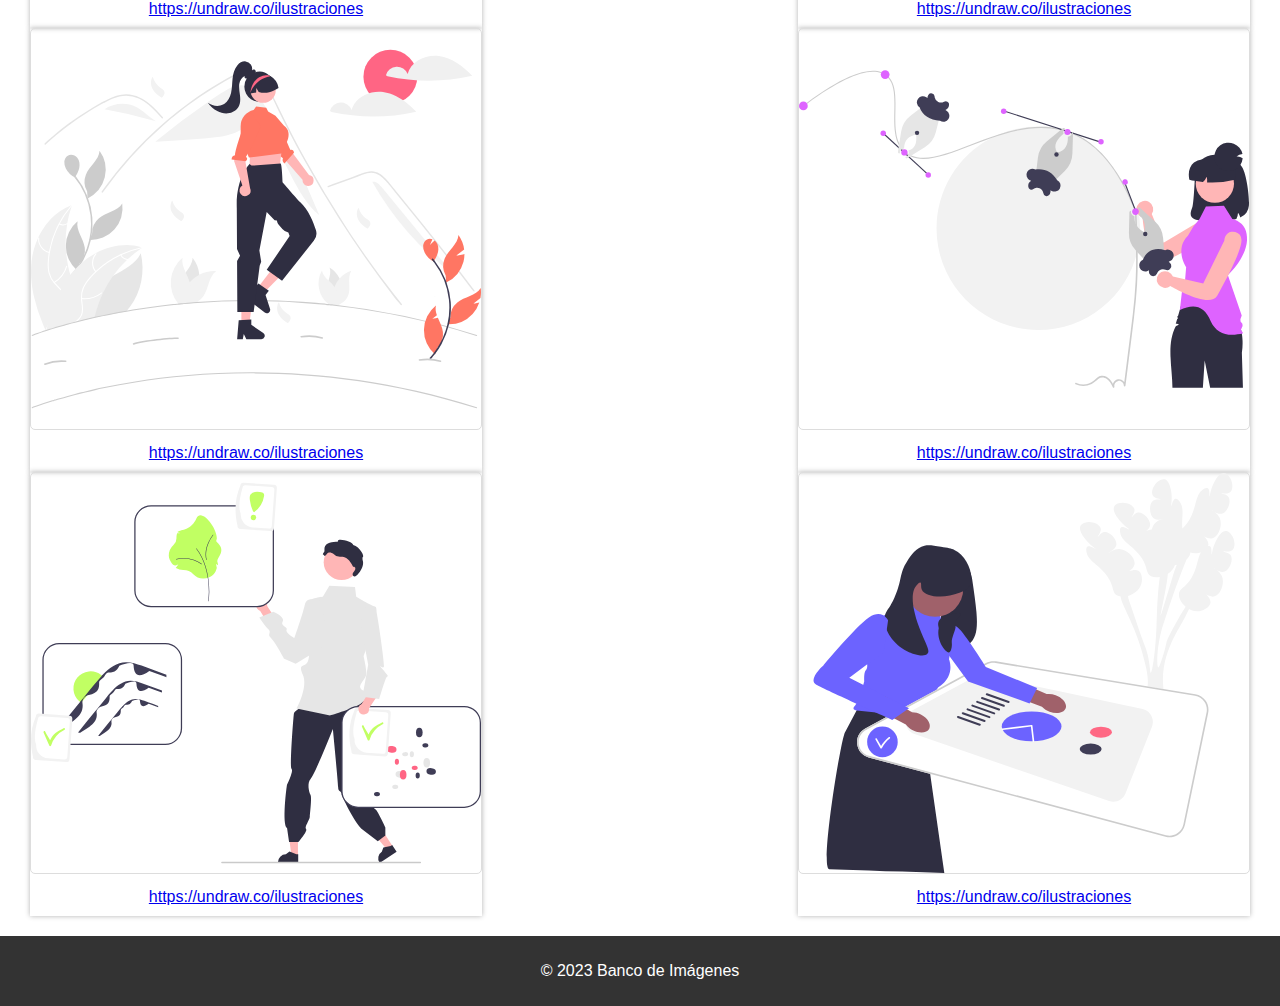
<file: es/banco.html>
<!DOCTYPE html>
<html lang="pt-br">

<head>
    <meta charset="UTF-8">
    <meta name="viewport" content="width=device-width, initial-scale=1.0">
    <link rel="stylesheet" href="../css/banco.css">
    <title>Banco de Im&aacute;genes</title>
</head>

<body>
    <header>
        <h1>Banco de Im&aacute;genes</h1>
    </header>

    <main>
        <section class="image-gallery">
            <div class="image">
                <img src="../images/bg6.jpg" alt="Imagem 1">
                <p><a href="https://www.pexels.com/pt-br/foto/reflexo-da-construcao-no-corpo-d-agua-durante-o-dia-166360/">Haga clic para ser redirigido.</a>
                </p>
            </div>

            <div class="image">
                <img src="../images/ODS-cut.png" alt="Imagem 2">
                <p>Creado por el autor.</p>
            </div>

            <div class="image">
                <img src="../images/ODS-removebg-2.png" alt="Imagem 2">
                <p>Creado por el autor.</p>
            </div>


            <div class="image">
                <img src="../images/raining2.svg" alt="Imagem 3">
                <p><a href="https://undraw.co/illustrations"> https://undraw.co/illustrations</a> </p>
            </div>

            <div class="image">
                <img src="../images/ciclo.jpg" alt="Imagem 1">
                <p><a
                        href="https://br.freepik.com/vetores-gratis/desenho-a-mao-de-um-ciclo-de-agua-de-design-plano_18773933.htm#query=water%20cycle&position=18&from_view=search&track=ais">Haga clic para ser redirigido.</a>
                </p>
            </div>

            <div class="image">
                <img src="../images/coleta-esgoto.svg" alt="Imagem 1">
                <p><a href="https://undraw.co/illustrations"> https://undraw.co/ilustraciones</a> </p>
            </div>

            <div class="image">
                <img src="../images/tratamento.svg" alt="Imagem 1">
                <p><a href="https://undraw.co/illustrations"> https://undraw.co/ilustraciones</a> </p>
            </div>

            <div class="image">
                <img src="../images/aguatratada.svg" alt="Imagem 1">
                <p><a href="https://undraw.co/illustrations"> https://undraw.co/ilustraciones</a> </p>
            </div>

            <div class="image">
                <img src="../images/perda.svg" alt="Imagem 1">
                <p><a href="https://undraw.co/illustrations"> https://undraw.co/ilustraciones</a> </p>
            </div>

            <div class="image">
                <img src="../images/aterro.svg" alt="Imagem 1">
                <p><a href="https://undraw.co/illustrations"> https://undraw.co/ilustraciones</a> </p>
            </div>

            <div class="image">
                <img src="../images/coleta.svg" alt="Imagem 1">
                <p><a href="https://undraw.co/illustrations"> https://undraw.co/ilustraciones</a> </p>
            </div>

            <div class="image">
                <img src="../images/internacoes.svg" alt="Imagem 1">
                <p><a href="https://undraw.co/illustrations"> https://undraw.co/ilustraciones</a> </p>
            </div>

            <div class="image">
                <img src="../images/superficial.svg" alt="Imagem 1">
                <p><a href="https://undraw.co/illustrations"> https://undraw.co/ilustraciones</a> </p>
            </div>

            <div class="image">
                <img src="../images/subterranea.svg" alt="Imagem 1">
                <p><a href="https://undraw.co/illustrations"> https://undraw.co/ilustraciones</a> </p>
            </div>

            <div class="image">
                <img src="../images/geologo.svg" alt="Imagem 1">
                <p><a href="https://undraw.co/illustrations"> https://undraw.co/ilustraciones</a> </p>
            </div>

            <div class="image">
                <img src="../images/geofisica.svg" alt="Imagem 1">
                <p><a href="https://undraw.co/illustrations"> https://undraw.co/ilustraciones</a> </p>
            </div>



            <div class="image">
                <img src="../images/ambiental.svg" alt="Imagem 1">
                <p><a href="https://undraw.co/illustrations"> https://undraw.co/ilustraciones</a> </p>
            </div>

            <div class="image">
                <img src="../images/hidraulico.svg" alt="Imagem 1">
                <p><a href="https://undraw.co/illustrations"> https://undraw.co/ilustraciones</a> </p>
            </div>


        </section>
    </main>

    <footer>
        <p>&copy; 2023 Banco de Im&aacute;genes</p>
    </footer>
</body>

</html>
</file>
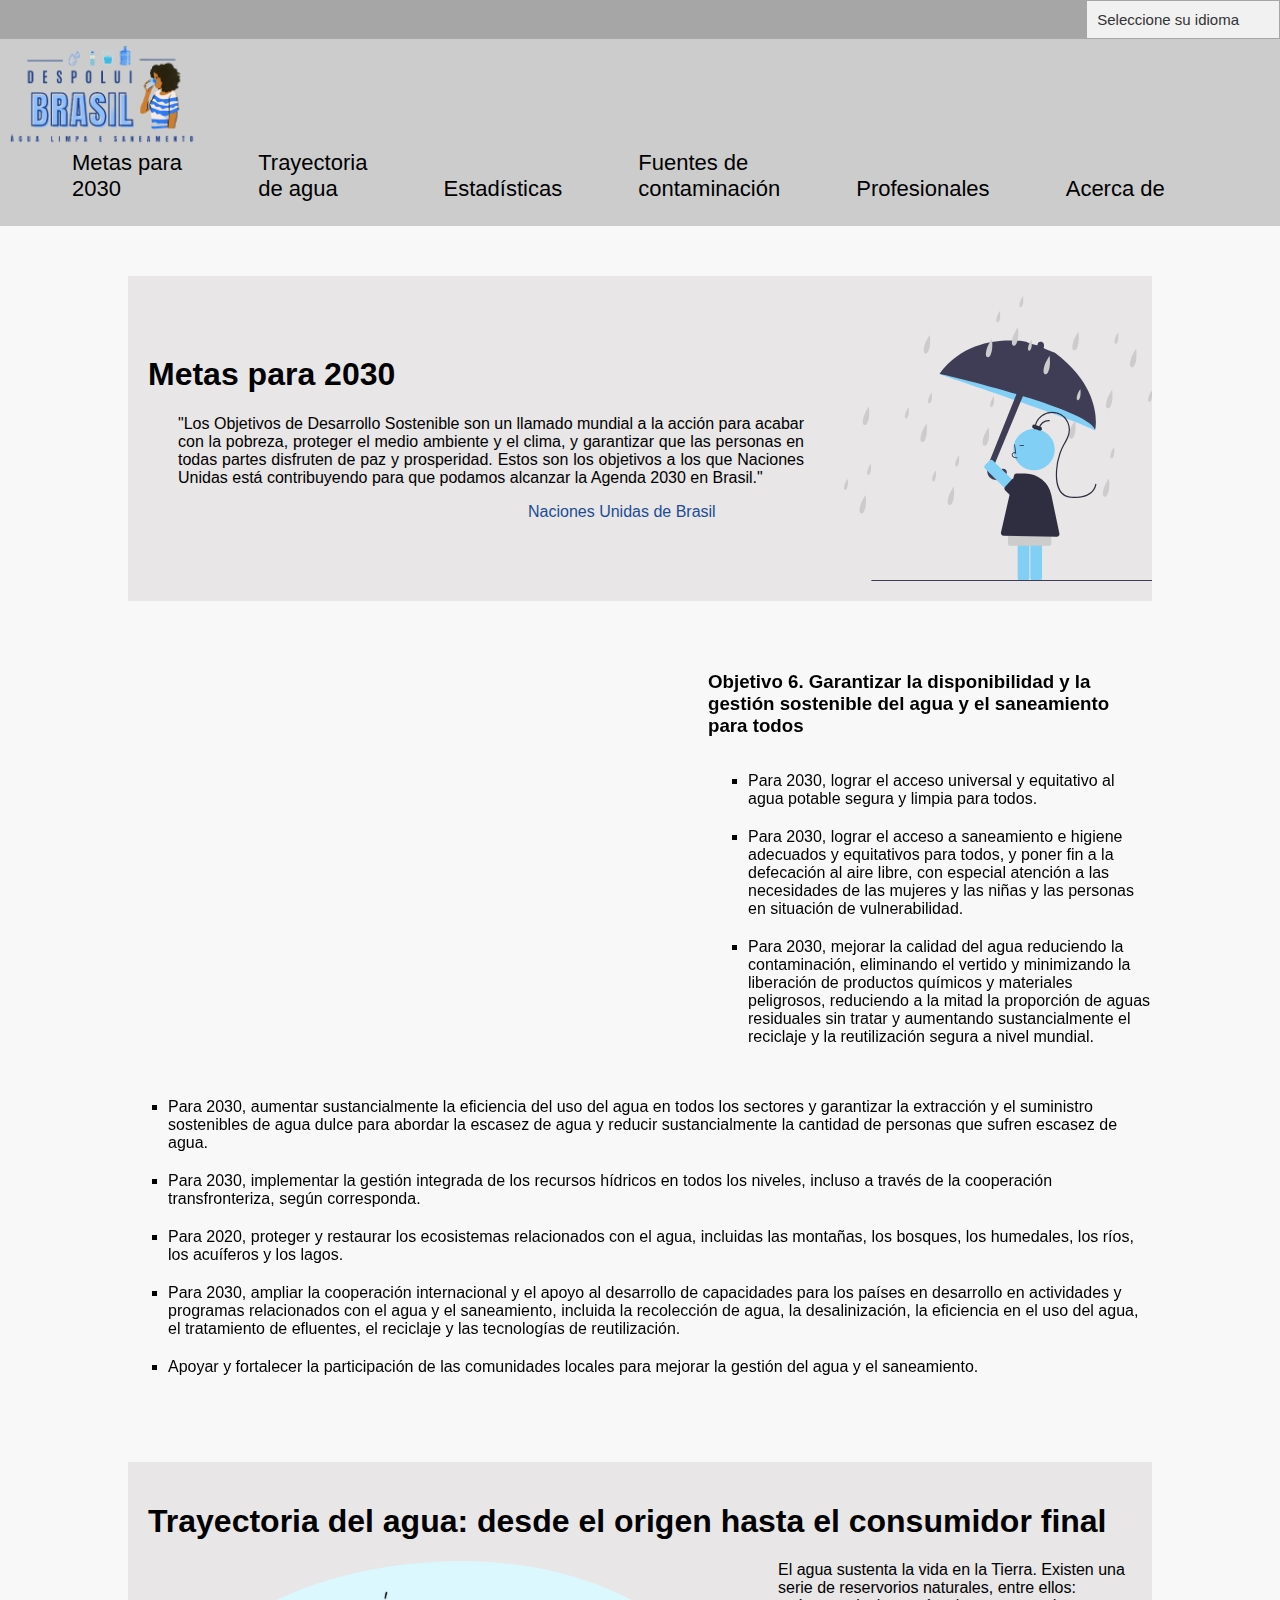
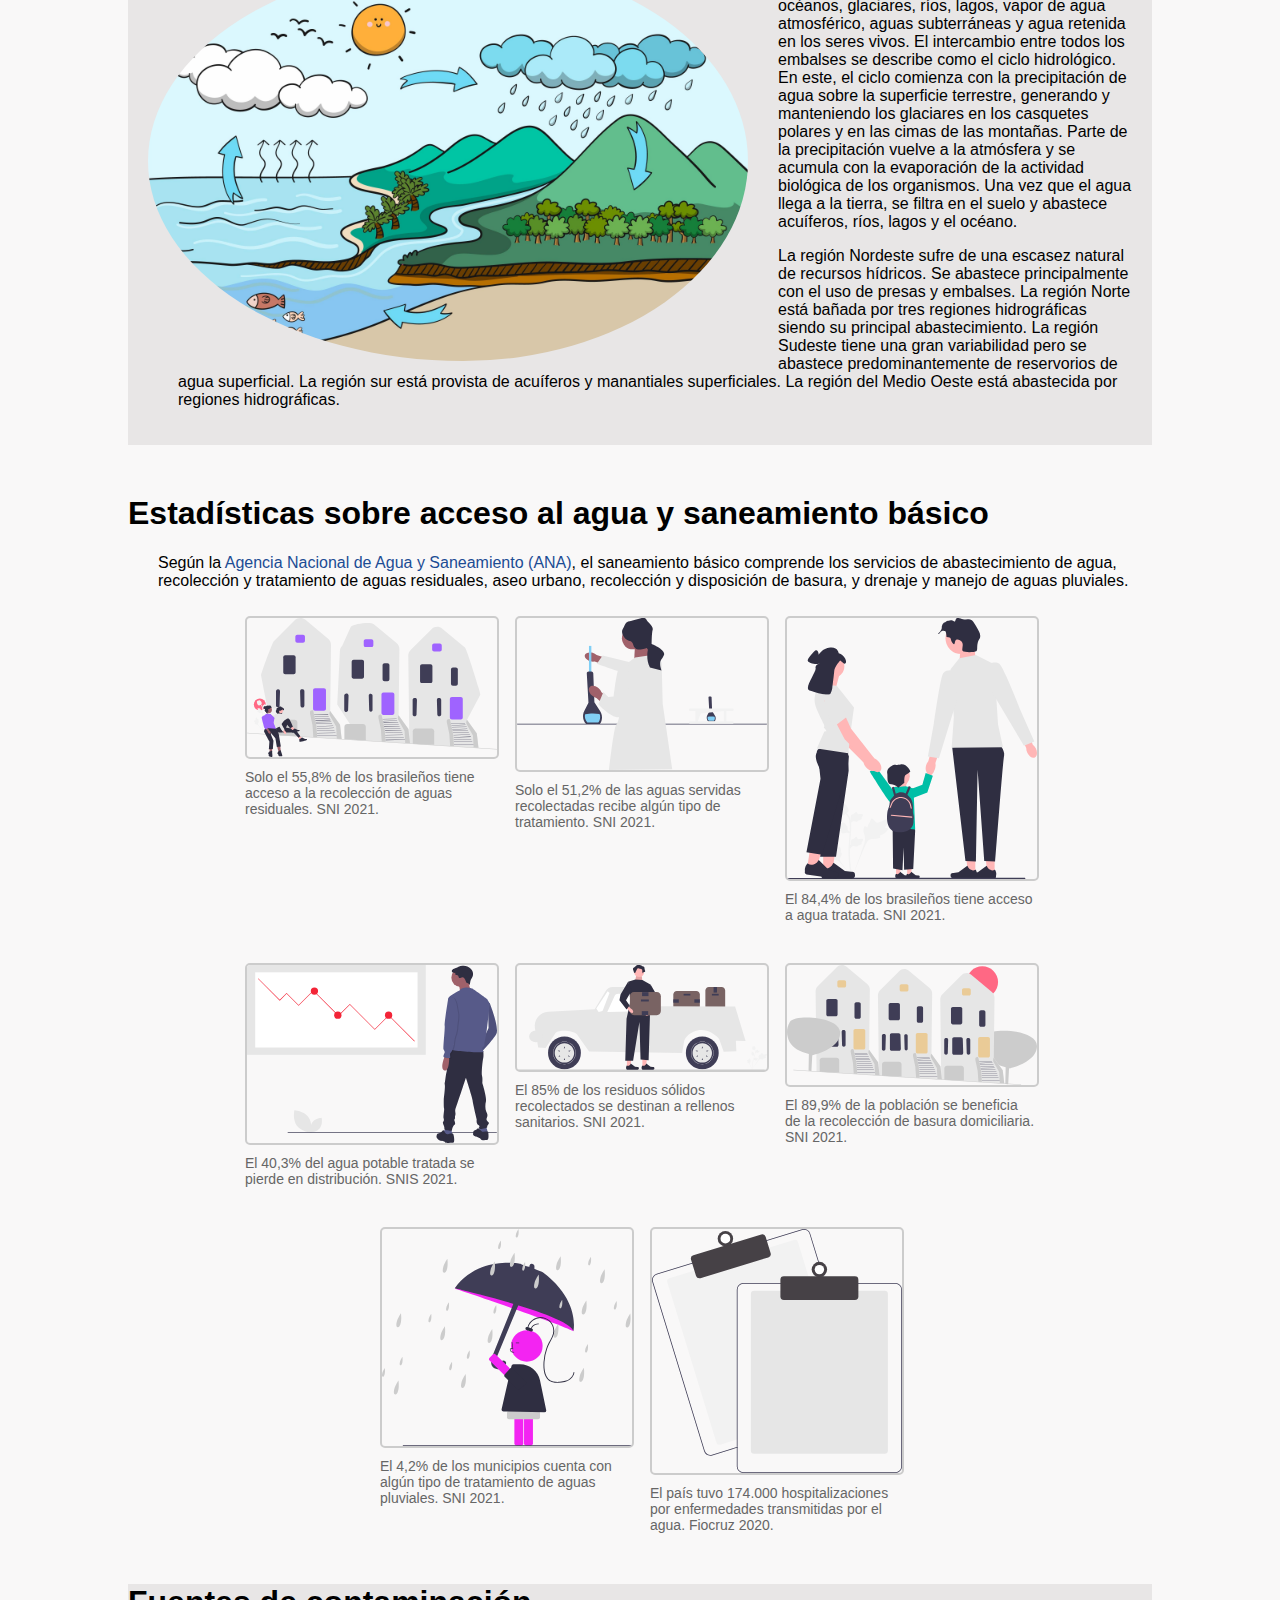
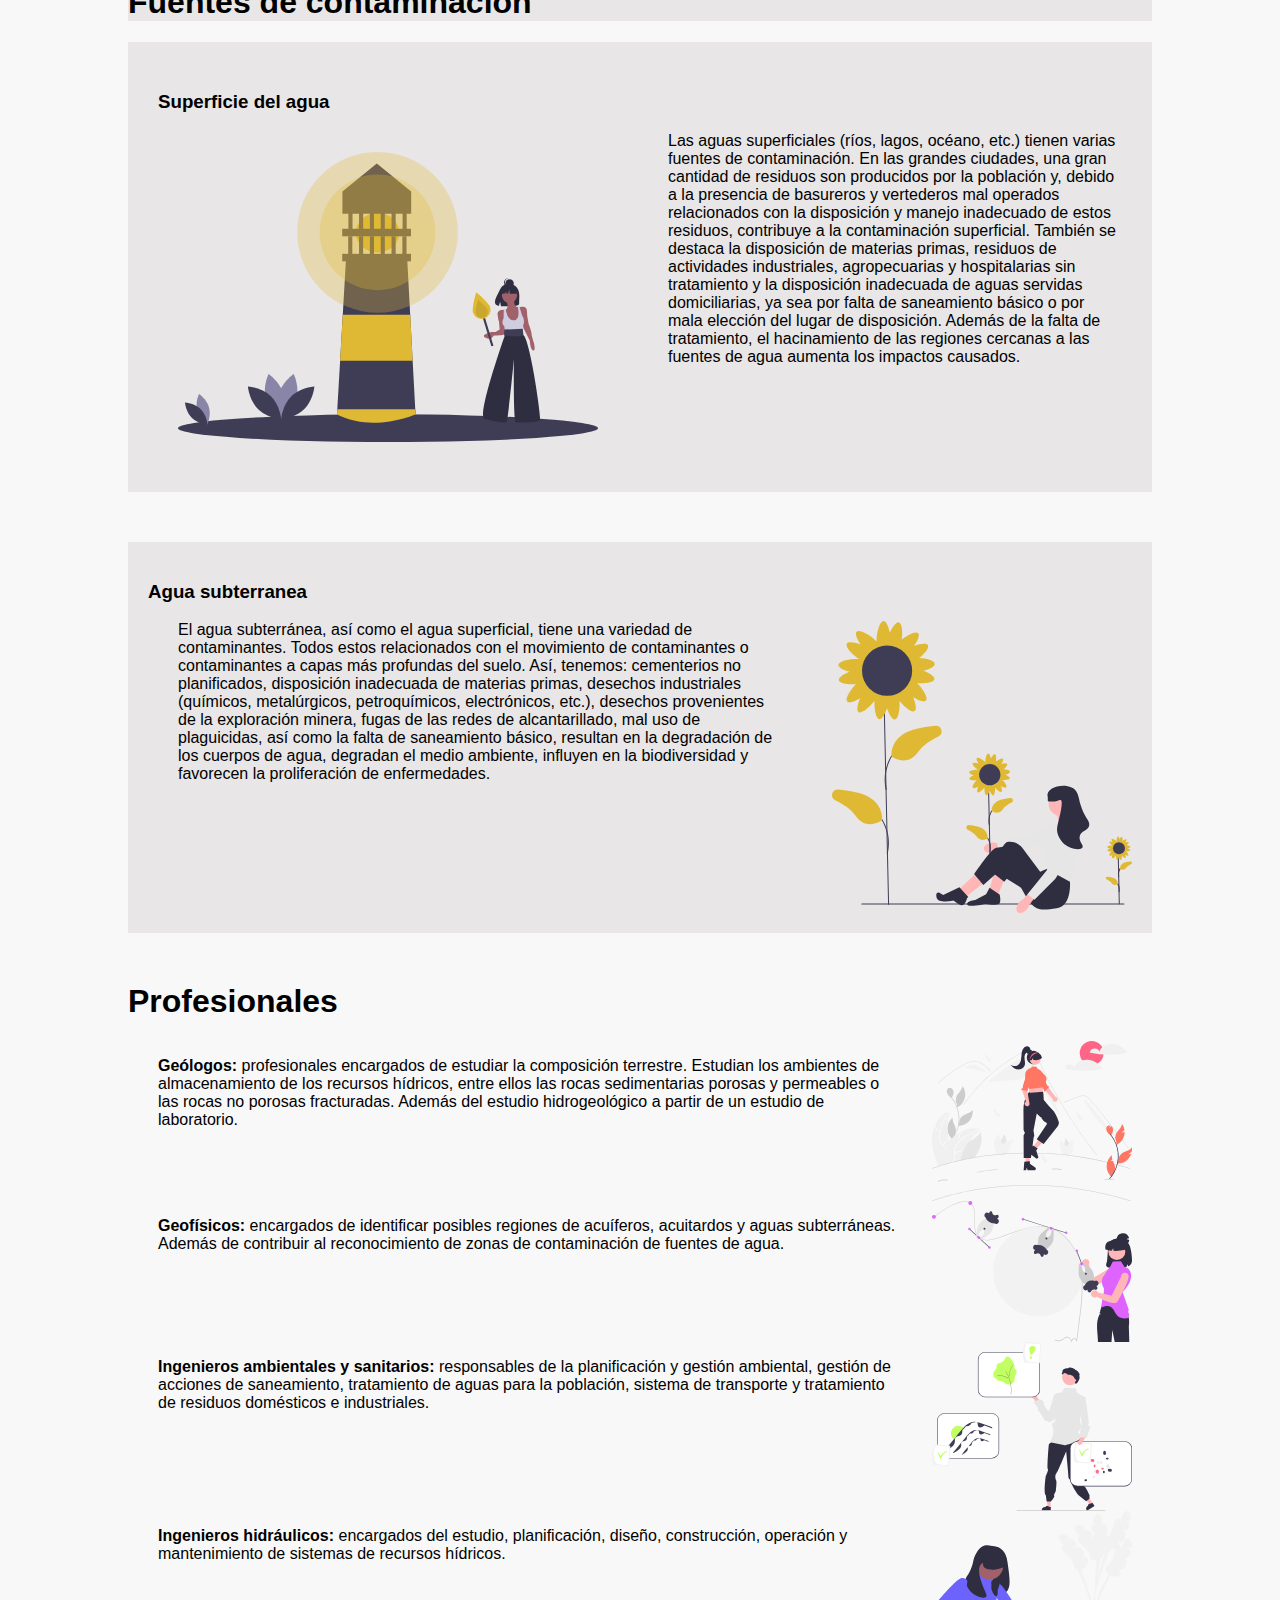
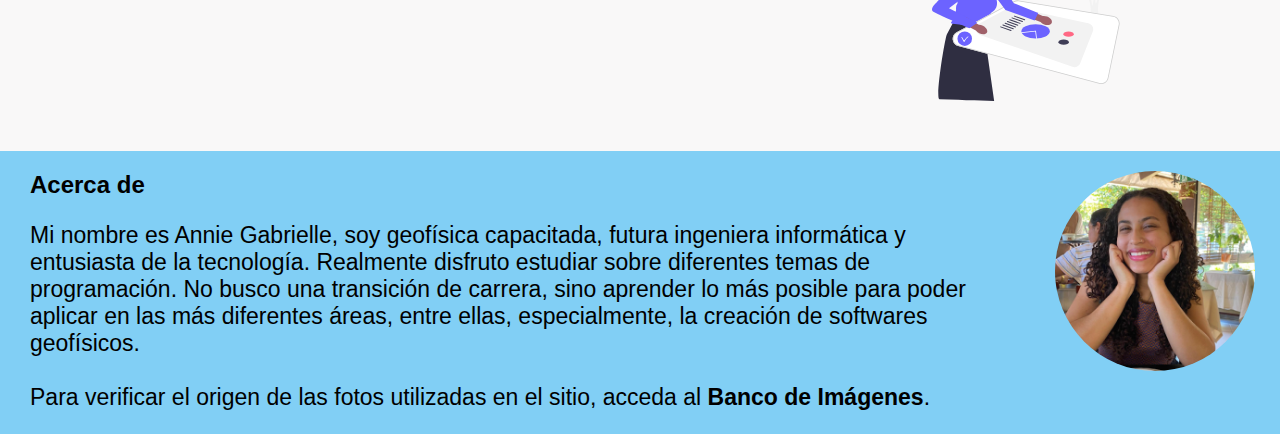
<file: es/home_es.html>
<!DOCTYPE html>
<html lang="Espanhol">

<head>
    <meta charset="UTF-8">
    <meta name="viewport" content="width=device-width, initial-scale=1.0">
    <meta name="author" content="Annie Gabrielle">
    <title>Despolui Brasil, &aacute;gua limpa e saneamento</title>
    <link rel="stylesheet" href="../css/home.css">
</head>

<body>
    <header>
        <div class="dropdown">
            <button class="dropbtn">Seleccione su idioma<i class="fa fa-caret-down"></i></button>
            <ul class="dropdown-menu">
                <li><a href="../en/home_en.html">Ingl&eacute;s</a></li>
                <li><a href="../pt/home_pt.html">Portugu&eacute;s</a></li>
            </ul>

        </div>
        </div>
    </header>
    <div class="header"> <!-- inserir o cabeçalho -->
        <img src="../images/ODS-removebg-2.png" alt="Despolui Brasil, &aacute;gua limpa e saneamento b&aacute;sico"
            class="logo">
        <nav class="menu">
            <ul>
                <li><a href="#metas">Metas para <br> 2030</a></li>
                <li><a href="#ciclo">Trayectoria <br> de agua</a></li>
                <li><a href="#estatisticas">Estad&iacute;sticas</a></li>
                <li><a href="#contaminacao">Fuentes de
                        <br>
                        contaminaci&oacute;n</a></li>
                <li><a href="#profissionais">Profesionales</a></li>
                <li><a href="#sobre">Acerca de</a></li>
            </ul>
        </nav>
    </div>

    <main> <!-- conte&uacute;do principal da p&aacute;gina -->

        <section id="metas" class="metas">
            <div class="metas-flex-container">
                <div class="metas-image">
                    <img src="../images/raining2.svg" alt="">
                </div>
                <div class="metas-texto">
                    <h1>Metas para 2030</h1>
                    <p>"Los Objetivos de Desarrollo Sostenible son un llamado mundial a la acci&oacute;n para acabar con
                        la
                        pobreza, proteger el medio ambiente y el clima, y ​​garantizar que las personas en todas partes
                        disfruten de paz y prosperidad. Estos son los objetivos a los que Naciones Unidas est&aacute;
                        contribuyendo para que podamos alcanzar la Agenda 2030 en Brasil."</p>
                    <a href="https://brasil.un.org/pt-br/sdgs" target="_blank">Naciones Unidas de Brasil</a>
                </div>
            </div>

            <div class="container-video-objetivo6">
                <div class="metas-video">
                    <iframe width="580" height="380" src="https://www.youtube.com/embed/ydH9YpoxpsI" frameborder="0"
                        allowfullscreen></iframe>
                </div>

                <div class="container-video-objetivo6-texto">

                    <h3>Objetivo 6. Garantizar la disponibilidad y la gesti&oacute;n sostenible del agua y el
                        saneamiento para todos</h3>
                    <ul>
                        <li>Para 2030, lograr el acceso universal y equitativo al agua potable segura y limpia para
                            todos.
                        </li>
                        <li>Para 2030, lograr el acceso a saneamiento e higiene adecuados y equitativos para todos, y
                            poner fin a la defecaci&oacute;n al aire libre, con especial atenci&oacute;n a las
                            necesidades de las
                            mujeres y las ni&ntilde;as y las personas en situaci&oacute;n de vulnerabilidad.</li>
                        <li>Para 2030, mejorar la calidad del agua reduciendo la contaminaci&oacute;n, eliminando el
                            vertido y
                            minimizando la liberaci&oacute;n de productos qu&iacute;micos y materiales peligrosos,
                            reduciendo a la
                            mitad la proporci&oacute;n de aguas residuales sin tratar y aumentando sustancialmente el
                            reciclaje
                            y la reutilizaci&oacute;n segura a nivel mundial.
                        </li>
                    </ul>
                </div>
                <ul class="resto">
                    <li>Para 2030, aumentar sustancialmente la eficiencia del uso del agua en todos los sectores y
                        garantizar la extracci&oacute;n y el suministro sostenibles de agua dulce para abordar la
                        escasez de
                        agua y reducir sustancialmente la cantidad de personas que sufren escasez de agua.</li>
                    <li>Para 2030, implementar la gesti&oacute;n integrada de los recursos h&iacute;dricos en todos los
                        niveles,
                        incluso a trav&eacute;s de la cooperaci&oacute;n transfronteriza, seg&uacute;n corresponda.</li>
                    <li>Para 2020, proteger y restaurar los ecosistemas relacionados con el agua, incluidas las
                        monta&ntilde;as, los bosques, los humedales, los r&iacute;os, los acu&iacute;feros y los lagos.
                    </li>
                    <li>Para 2030, ampliar la cooperaci&oacute;n internacional y el apoyo al desarrollo de capacidades
                        para los
                        países en desarrollo en actividades y programas relacionados con el agua y el saneamiento,
                        incluida la recolecci&oacute;n de agua, la desalinizaci&oacute;n, la eficiencia en el uso del
                        agua, el
                        tratamiento de efluentes, el reciclaje y las tecnolog&iacute;as de reutilizaci&oacute;n.
                    </li>
                    <li>Apoyar y fortalecer la participaci&oacute;n de las comunidades locales para mejorar la
                        gesti&oacute;n del agua
                        y el saneamiento.</li>
                </ul>
            </div>

        </section>

        <section id="ciclo">
            <h1>Trayectoria del agua: desde el origen hasta el consumidor final</h1>
            <div class="image-ciclo">
                <img src="../images/ciclo.jpg" alt="">
                <p>El agua sustenta la vida en la Tierra. Existen una serie de reservorios naturales, entre ellos:
                    oc&eacute;anos, glaciares, r&iacute;os, lagos, vapor de agua atmosf&eacute;rico, aguas
                    subterr&aacute;neas y agua retenida en
                    los seres vivos. El intercambio entre todos los embalses se describe como el ciclo
                    hidrol&oacute;gico. En
                    este, el ciclo comienza con la precipitaci&oacute;n de agua sobre la superficie terrestre, generando
                    y
                    manteniendo los glaciares en los casquetes polares y en las cimas de las monta&ntilde;as. Parte de
                    la
                    precipitaci&oacute;n vuelve a la atm&oacute;sfera y se acumula con la evaporaci&oacute;n de la
                    actividad biol&oacute;gica de los
                    organismos. Una vez que el agua llega a la tierra, se filtra en el suelo y abastece
                    acu&iacute;feros, r&iacute;os,
                    lagos y el oc&eacute;ano.
                </p>
            </div>


            <p>La regi&oacute;n Nordeste sufre de una escasez natural de recursos h&iacute;dricos. Se abastece
                principalmente con el
                uso de presas y embalses. La regi&oacute;n Norte está ba&ntilde;ada por tres regiones
                hidrogr&aacute;ficas siendo su
                principal abastecimiento. La regi&oacute;n Sudeste tiene una gran variabilidad pero se abastece
                predominantemente de reservorios de agua superficial. La regi&oacute;n sur está provista de
                acu&iacute;feros y
                manantiales superficiales. La regi&oacute;n del Medio Oeste est&aacute; abastecida por regiones
                hidrogr&aacute;ficas.</p>
        </section>


        <section id="estatisticas">
            <h1>Estad&iacute;sticas sobre acceso al agua y saneamiento b&aacute;sico</h1>

            <p> Seg&uacute;n la <a
                    href="https://www.gov.br/ana/pt-br/assuntos/saneamento-basico/a-ana-e-o-saneamento/panorama-do-saneamento-no-brasil-1">Agencia
                    Nacional de Agua y Saneamiento (ANA)</a>, el saneamiento b&aacute;sico comprende los servicios de
                abastecimiento de agua, recolecci&oacute;n y tratamiento de aguas residuales, aseo urbano,
                recolecci&oacute;n y
                disposici&oacute;n de basura, y drenaje y manejo de aguas pluviales.

            </p>

            <nav class="topicos">

                <div class="galeria-container">
                    <figure>
                        <img src="../images/coleta-esgoto.svg" alt="Legenda da Imagem 1">
                        <figcaption>Solo el 55,8% de los brasile&ntilde;os tiene acceso a la recolecci&oacute;n de aguas
                            residuales. SNI 2021.
                        </figcaption>
                    </figure>

                    <figure>
                        <img src="../images/tratamento.svg" alt="Legenda da Imagem 2">
                        <figcaption>Solo el 51,2% de las aguas servidas recolectadas recibe alg&uacute;n tipo de
                            tratamiento. SNI 2021.
                        </figcaption>
                    </figure>

                    <figure>
                        <img src="../images/aguatratada.svg" alt="Legenda da Imagem 1">
                        <figcaption>El 84,4% de los brasile&ntilde;os tiene acceso a agua tratada. SNI 2021.
                        </figcaption>
                    </figure>

                    <figure>
                        <img src="../images/perda.svg" alt="Legenda da Imagem 2">
                        <figcaption>El 40,3% del agua potable tratada se pierde en distribuci&oacute;n. SNIS 2021.
                        </figcaption>
                    </figure>

                    <figure>
                        <img src="../images/aterro.svg" alt="">
                        <figcaption>El 85% de los residuos s&oacute;lidos recolectados se destinan a rellenos
                            sanitarios. SNI 2021.
                        </figcaption>
                    </figure>


                    <figure>
                        <img src="../images/coleta.svg" alt="Legenda da Imagem 2">
                        <figcaption>El 89,9% de la poblaci&oacute;n se beneficia de la recolecci&oacute;n de basura
                            domiciliaria. SNI 2021.
                        </figcaption>
                    </figure>

                    <figure>
                        <img src="../images/pluviais.svg" alt="Legenda da Imagem 1">
                        <figcaption>El 4,2% de los municipios cuenta con alg&uacute;n tipo de tratamiento de aguas
                            pluviales.
                            SNI 2021.
                        </figcaption>
                    </figure>

                    <figure>
                        <img src="../images/internacoes.svg" alt="Legenda da Imagem 2">
                        <figcaption>El país tuvo 174.000 hospitalizaciones por enfermedades transmitidas por el agua.
                            Fiocruz 2020.
                        </figcaption>
                    </figure>


        </section>



        <section class="contaminacao" id="contaminacao">
            <div class="bgcolor">
                <h1>Fuentes de
                    contaminaci&oacute;n </h1>
                <div class="superficial">
                    <h3>Superficie del agua</h3>
                    <img src="../images/superficial.svg" alt="">
                    <p>Las aguas superficiales (r&iacute;os, lagos, oc&eacute;ano, etc.) tienen varias fuentes de
                        contaminaci&oacute;n. En
                        las grandes ciudades, una gran cantidad de residuos son producidos por la poblaci&oacute;n y,
                        debido a
                        la presencia de basureros y vertederos mal operados relacionados con la disposici&oacute;n y
                        manejo
                        inadecuado de estos residuos, contribuye a la contaminaci&oacute;n superficial. También se
                        destaca la
                        disposici&oacute;n de materias primas, residuos de actividades industriales, agropecuarias y
                        hospitalarias sin tratamiento y la disposici&oacute;n inadecuada de aguas servidas
                        domiciliarias, ya
                        sea por falta de saneamiento b&aacute;sico o por mala elecci&oacute;n del lugar de
                        disposici&oacute;n. Adem&aacute;s de la
                        falta de tratamiento, el hacinamiento de las regiones cercanas a las fuentes de agua aumenta los
                        impactos causados.</p>
                </div>
                <div class="subterranea">
                    <h3>Agua subterranea</h3>
                    <img src="../images/subterranea.svg" alt="">
                    <p>El agua subterr&aacute;nea, as&iacute; como el agua superficial, tiene una variedad de
                        contaminantes. Todos
                        estos relacionados con el movimiento de contaminantes o contaminantes a capas m&aacute;s
                        profundas del
                        suelo. As&iacute;, tenemos: cementerios no planificados, disposición inadecuada de materias
                        primas,
                        desechos industriales (qu&iacute;micos, metal&uacute;rgicos, petroqu&iacute;micos,
                        electr&oacute;nicos, etc.), desechos
                        provenientes de la exploraci&oacute;n minera, fugas de las redes de alcantarillado, mal uso de
                        plaguicidas, as&iacute; como la falta de saneamiento b&aacute;sico, resultan en la
                        degradaci&oacute;n de los cuerpos
                        de agua, degradan el medio ambiente, influyen en la biodiversidad y favorecen la
                        proliferaci&oacute;n
                        de enfermedades.
                    </p>
                </div>
            </div>

        </section>

        <section id="profissionais">
            <h1>Profesionales</h1>
            <div class="profissionais-container">

                <div class="geologo">
                    <img src="../images/geologo.svg" alt="" class="profissionais-img">
                    <p class="profissionais-text"><strong>Ge&oacute;logos:</strong> profesionales encargados de estudiar
                        la composici&oacute;n terrestre. Estudian los ambientes de almacenamiento de los recursos
                        h&iacute;dricos,
                        entre ellos las rocas sedimentarias porosas y permeables o las rocas no porosas fracturadas.
                        Adem&aacute;s del estudio hidrogeol&oacute;gico a partir de un estudio de laboratorio.</p>
                </div>

                <div class="geofisico">
                    <img src="../images/geofisica.svg" alt="" class="profissionais-img">
                    <p class="profissionais-text"><strong>Geof&iacute;sicos:</strong> encargados de identificar posibles
                        regiones de acu&iacute;feros, acuitardos y aguas subterr&aacute;neas. Además de contribuir al
                        reconocimiento
                        de zonas de contaminaci&oacute;n de fuentes de agua.</p>
                </div>

                <div class="ambiental">
                    <img src="../images/ambiental.svg" alt="" class="profissionais-img">
                    <p class="profissionais-text"><strong>Ingenieros ambientales y sanitarios:</strong>
                        responsables de la planificaci&oacute;n y gestión ambiental, gesti&oacute;n de acciones de
                        saneamiento,
                        tratamiento de aguas para la poblaci&oacute;n, sistema de transporte y tratamiento de residuos
                        dom&eacute;sticos e industriales.</p>
                </div>

                <div class="hidraulico">
                    <img src="../images/hidraulico.svg" alt="" class="profissionais-img">
                    <p class="profissionais-text"><strong>Ingenieros hidr&aacute;ulicos:</strong> encargados del
                        estudio,
                        planificaci&oacute;n, dise&ntilde;o, construcci&oacute;n, operaci&oacute;n y mantenimiento de
                        sistemas de recursos h&iacute;dricos.
                    </p>
                </div>

        </section>

    </main>


    <footer id="sobre">
        <div class="footer-content">
            <img src="../images/eu.png" alt="Annie Gabrielle">
            <div class="texto-footer">
                <h2>Acerca de <a href="https://www.linkedin.com/in/anniegabrielle/" target="_blank"><i
                            class="fa fa-linkedin-square"></i></a>
                    <a href="https://github.com/annionbolada1" target="_blank"> <i class="fa fa-github"></i></a>
                </h2>
                <p>Mi nombre es Annie Gabrielle, soy geof&iacute;sica capacitada, futura ingeniera inform&aacute;tica y entusiasta de
                    la tecnolog&iacute;a. Realmente disfruto estudiar sobre diferentes temas de programaci&oacute;n. No busco una
                    transici&oacute;n de carrera, sino aprender lo m&aacute;s posible para poder aplicar en las m&aacute;s diferentes &aacute;reas,
                    entre ellas, especialmente, la creaci&oacute;n de softwares geof&iacute;sicos.<br>
                    <br>
                    Para verificar el origen de las fotos utilizadas en el sitio, acceda al <a href="../es/banco.html"
                        class="banco" target="_blank"><strong>Banco de Im&aacute;genes</strong></a>.
                </p>
            </div>
        </div>
    </footer>
</file>
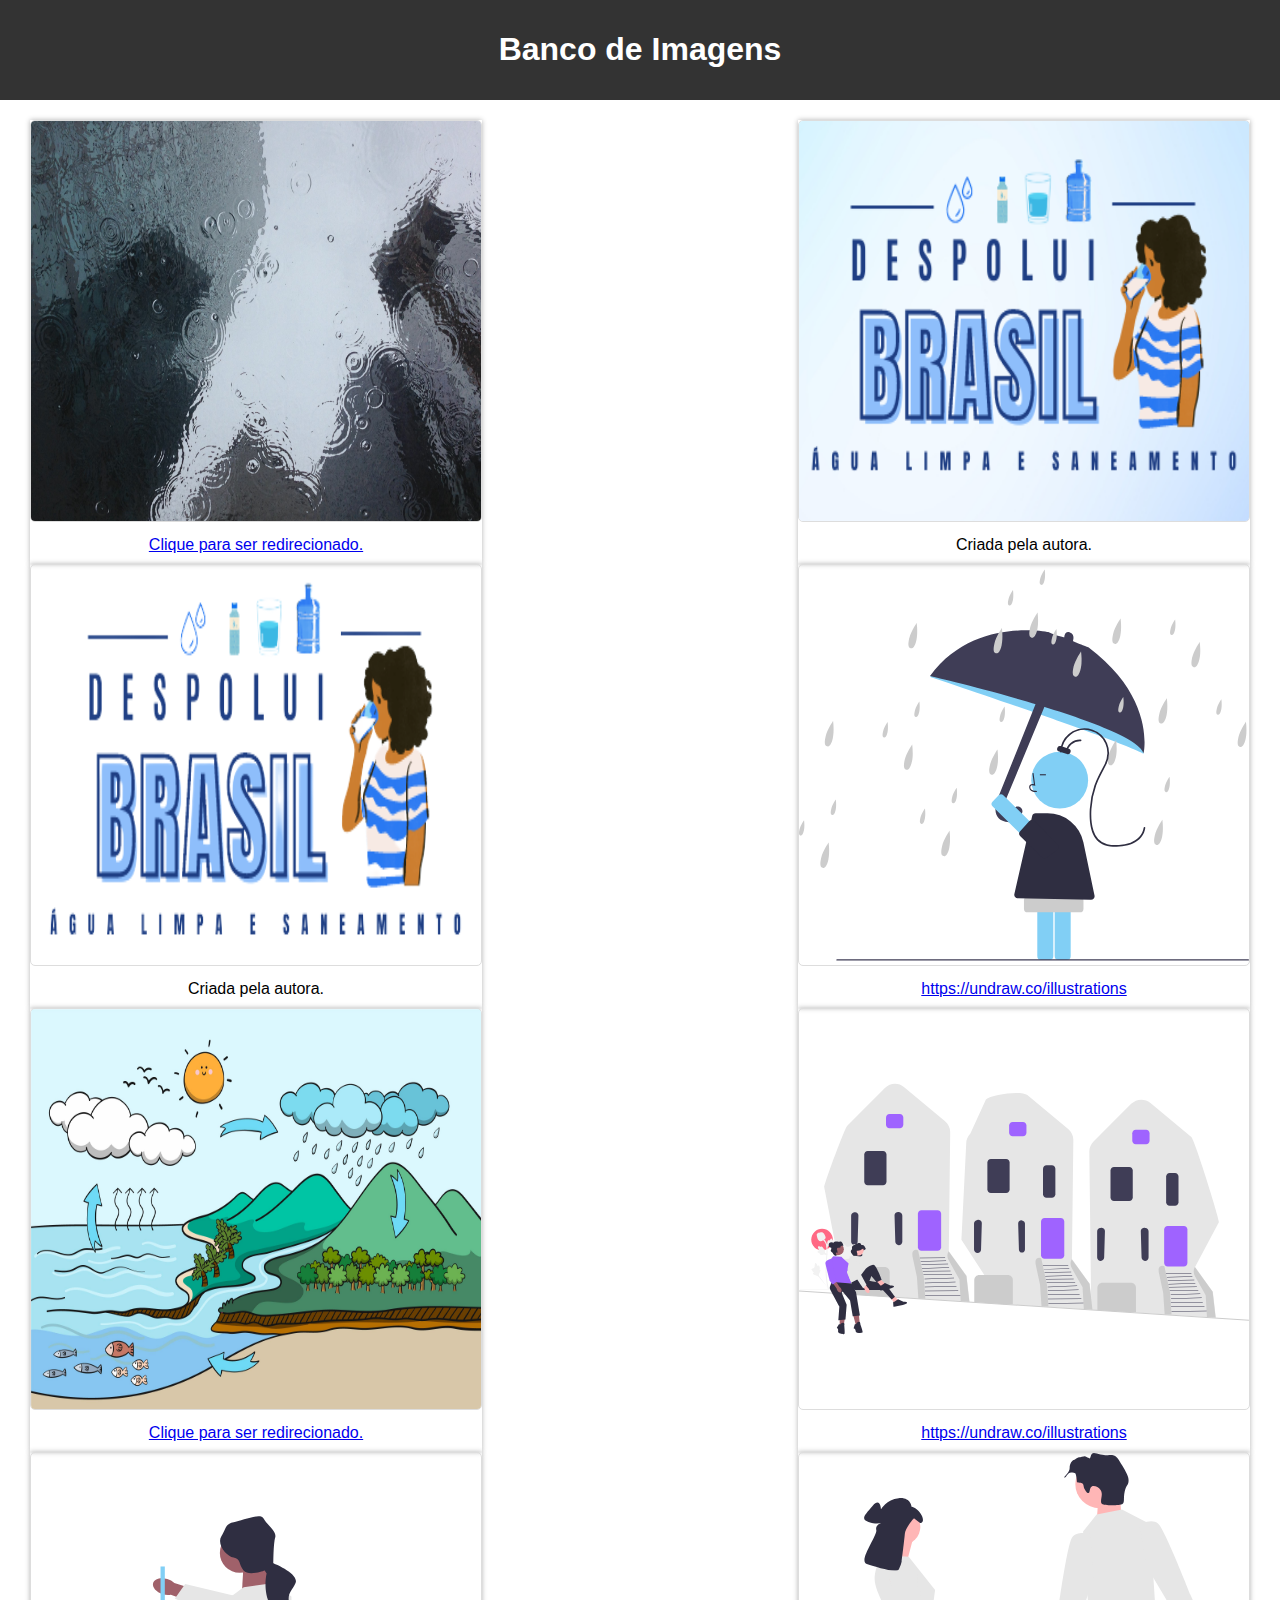
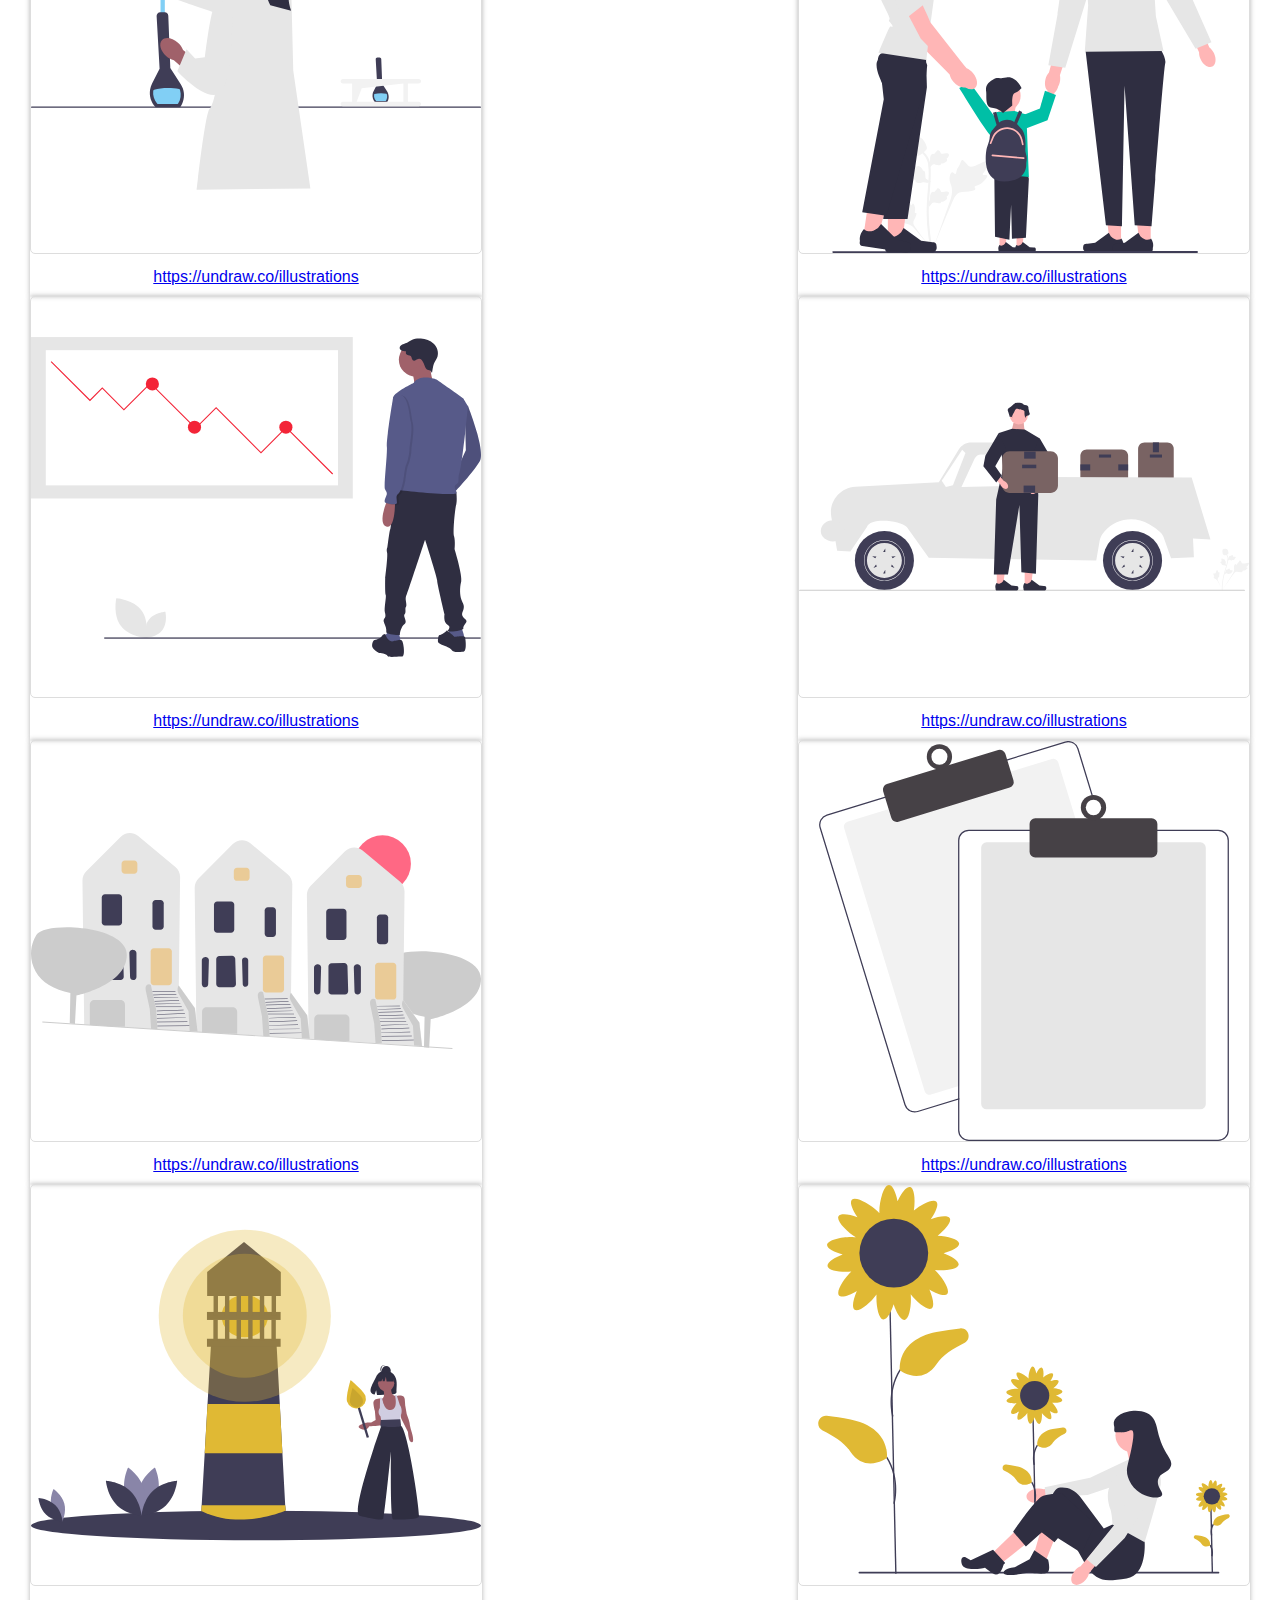
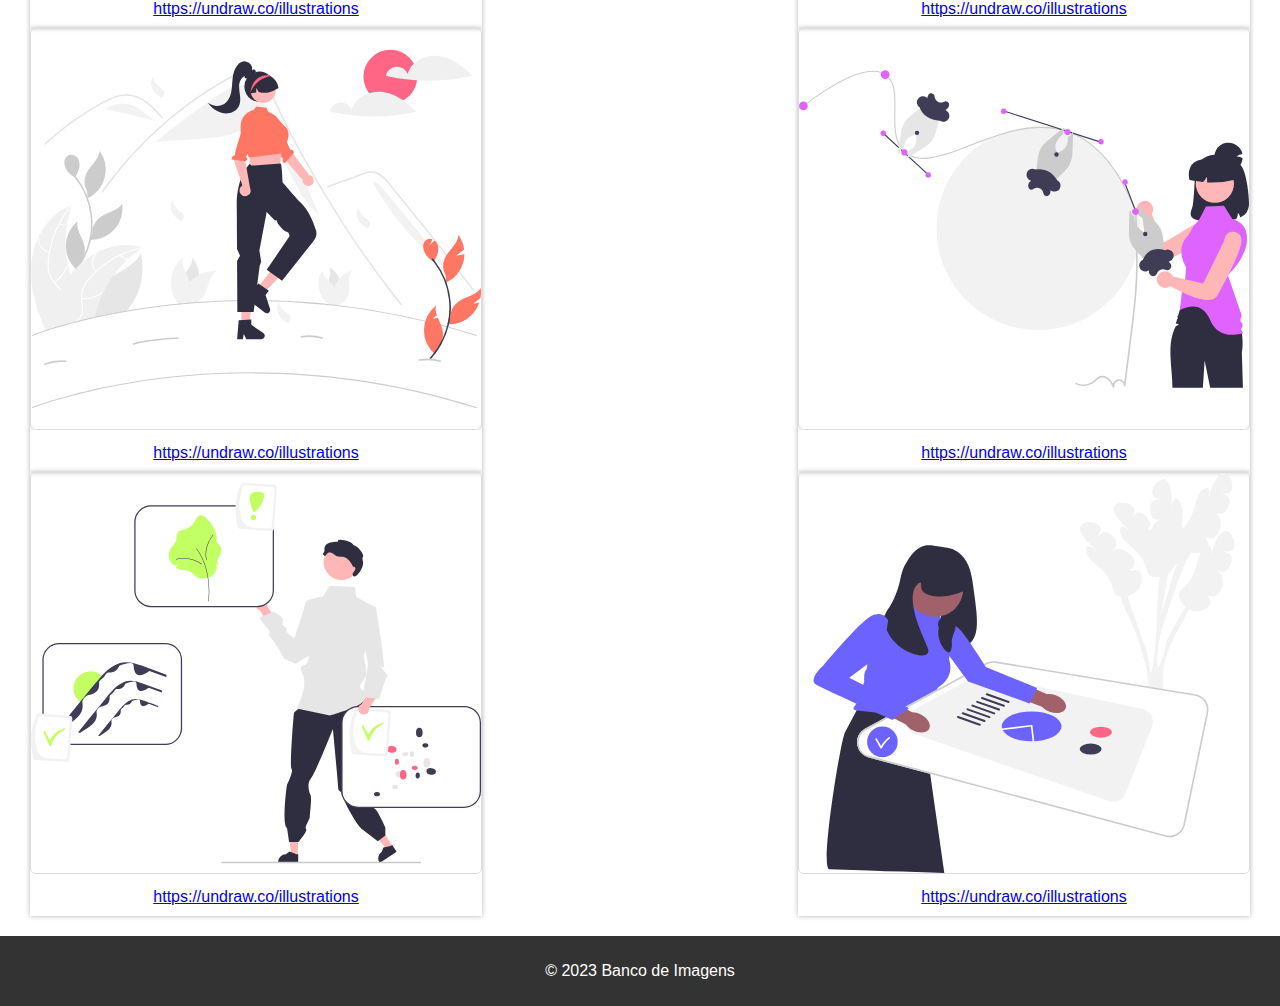
<file: pt/banco.html>
<!DOCTYPE html>
<html lang="pt-br">

<head>
    <meta charset="UTF-8">
    <meta name="viewport" content="width=device-width, initial-scale=1.0">
    <link rel="stylesheet" href="../css/banco.css">
    <title>Banco de Imagens</title>
</head>

<body>
    <header>
        <h1>Banco de Imagens</h1>
    </header>

    <main>
        <section class="image-gallery">
            <div class="image">
                <img src="../images/bg6.jpg" alt="Imagem 1">
                <p><a
                        href="https://www.pexels.com/pt-br/foto/reflexo-da-construcao-no-corpo-d-agua-durante-o-dia-166360/">
                        Clique para ser redirecionado.</a>
                </p>
            </div>

            <div class="image">
                <img src="../images/ODS-cut.png" alt="Imagem 2">
                <p>Criada pela autora.</p>
            </div>

            <div class="image">
                <img src="../images/ODS-removebg-2.png" alt="Imagem 2">
                <p>Criada pela autora.</p>
            </div>

            <div class="image">
                <img src="../images/raining2.svg" alt="Imagem 3">
                <p><a href="https://undraw.co/illustrations"> https://undraw.co/illustrations</a> </p>
            </div>

            <div class="image">
                <img src="../images/ciclo.jpg" alt="Imagem 1">
                <p><a
                        href="https://br.freepik.com/vetores-gratis/desenho-a-mao-de-um-ciclo-de-agua-de-design-plano_18773933.htm#query=water%20cycle&position=18&from_view=search&track=ais">
                        Clique para ser redirecionado.</a>
                </p>
            </div>

            <div class="image">
                <img src="../images/coleta-esgoto.svg" alt="Imagem 1">
                <p><a href="https://undraw.co/illustrations"> https://undraw.co/illustrations</a> </p>
            </div>

            <div class="image">
                <img src="../images/tratamento.svg" alt="Imagem 1">
                <p><a href="https://undraw.co/illustrations"> https://undraw.co/illustrations</a> </p>
            </div>

            <div class="image">
                <img src="../images/aguatratada.svg" alt="Imagem 1">
                <p><a href="https://undraw.co/illustrations"> https://undraw.co/illustrations</a> </p>
            </div>

            <div class="image">
                <img src="../images/perda.svg" alt="Imagem 1">
                <p><a href="https://undraw.co/illustrations"> https://undraw.co/illustrations</a> </p>
            </div>

            <div class="image">
                <img src="../images/aterro.svg" alt="Imagem 1">
                <p><a href="https://undraw.co/illustrations"> https://undraw.co/illustrations</a> </p>
            </div>

            <div class="image">
                <img src="../images/coleta.svg" alt="Imagem 1">
                <p><a href="https://undraw.co/illustrations"> https://undraw.co/illustrations</a> </p>
            </div>

            <div class="image">
                <img src="../images/internacoes.svg" alt="Imagem 1">
                <p><a href="https://undraw.co/illustrations"> https://undraw.co/illustrations</a> </p>
            </div>

            <div class="image">
                <img src="../images/superficial.svg" alt="Imagem 1">
                <p><a href="https://undraw.co/illustrations"> https://undraw.co/illustrations</a> </p>
            </div>

            <div class="image">
                <img src="../images/subterranea.svg" alt="Imagem 1">
                <p><a href="https://undraw.co/illustrations"> https://undraw.co/illustrations</a> </p>
            </div>

            <div class="image">
                <img src="../images/geologo.svg" alt="Imagem 1">
                <p><a href="https://undraw.co/illustrations"> https://undraw.co/illustrations</a> </p>
            </div>

            <div class="image">
                <img src="../images/geofisica.svg" alt="Imagem 1">
                <p><a href="https://undraw.co/illustrations"> https://undraw.co/illustrations</a> </p>
            </div>



            <div class="image">
                <img src="../images/ambiental.svg" alt="Imagem 1">
                <p><a href="https://undraw.co/illustrations"> https://undraw.co/illustrations</a> </p>
            </div>

            <div class="image">
                <img src="../images/hidraulico.svg" alt="Imagem 1">
                <p><a href="https://undraw.co/illustrations"> https://undraw.co/illustrations</a> </p>
            </div>


        </section>
    </main>

    <footer>
        <p>&copy; 2023 Banco de Imagens</p>
    </footer>
</body>

</html>
</file>
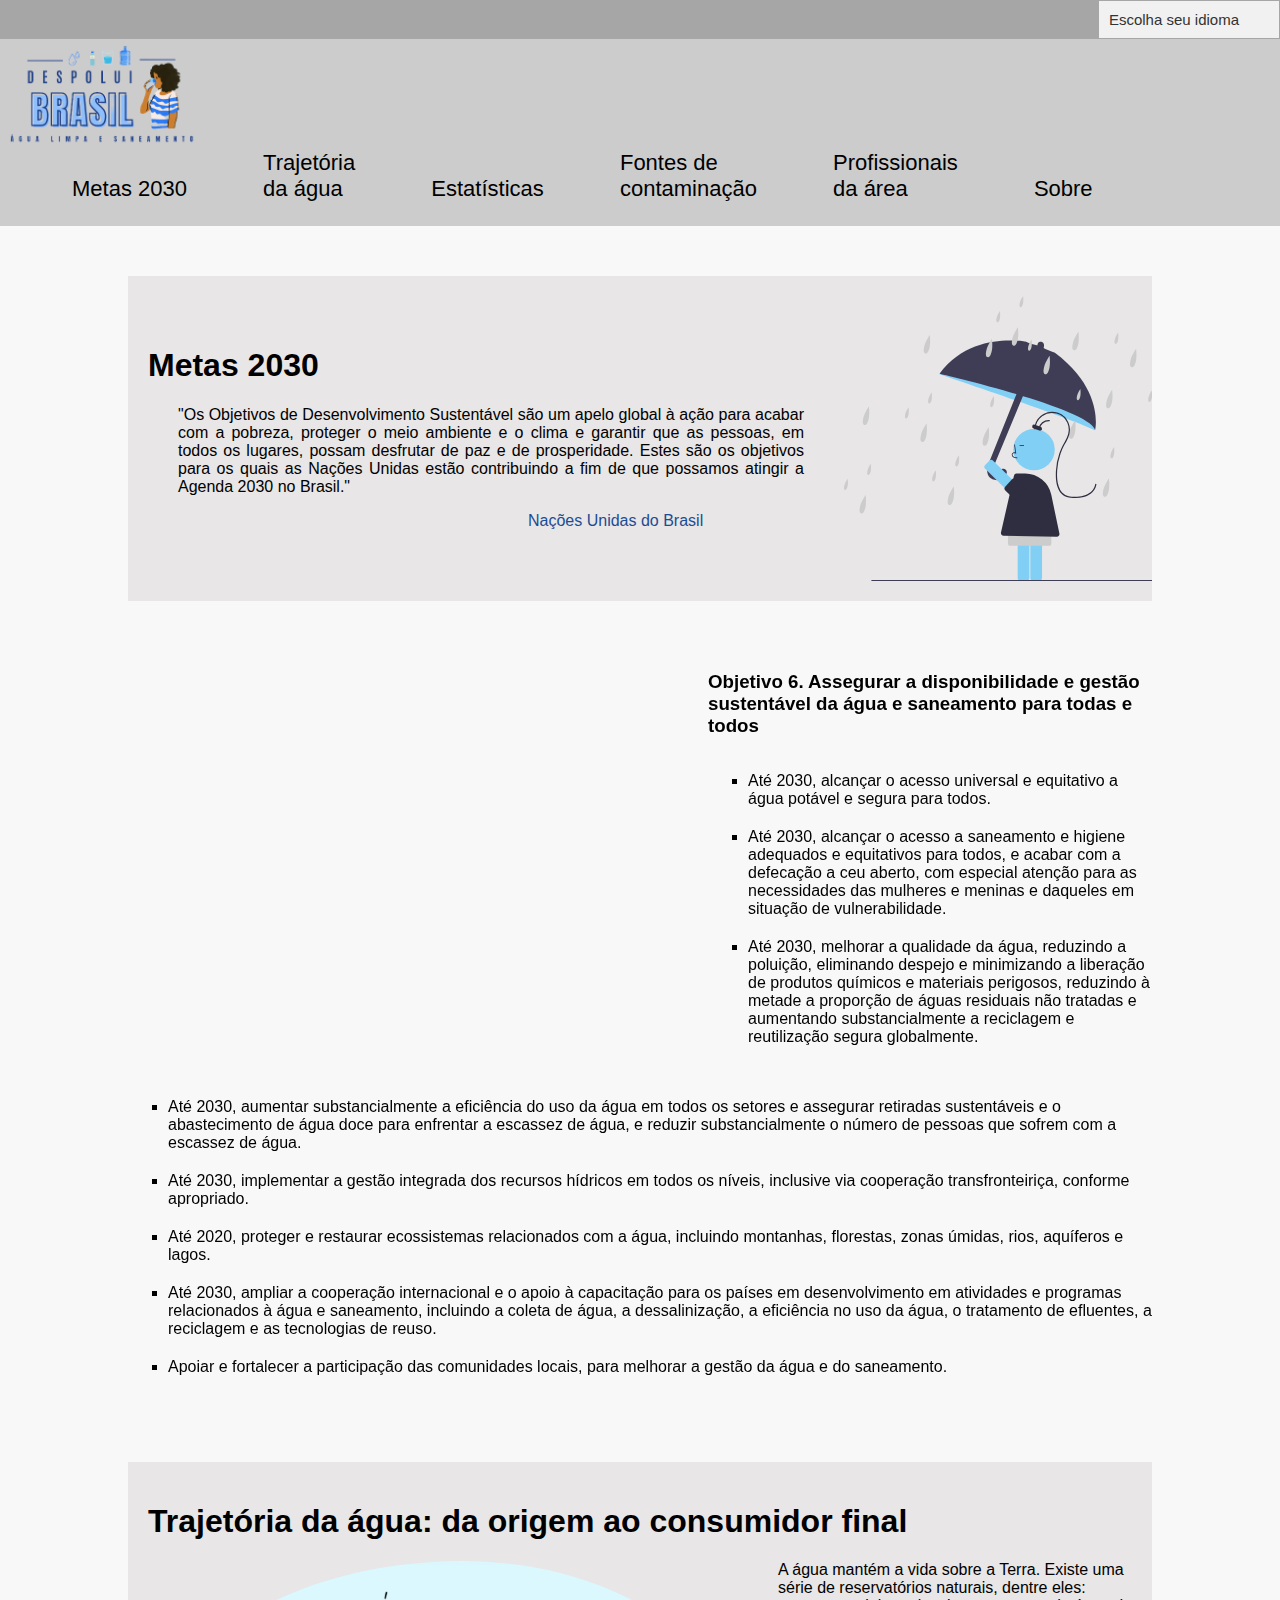
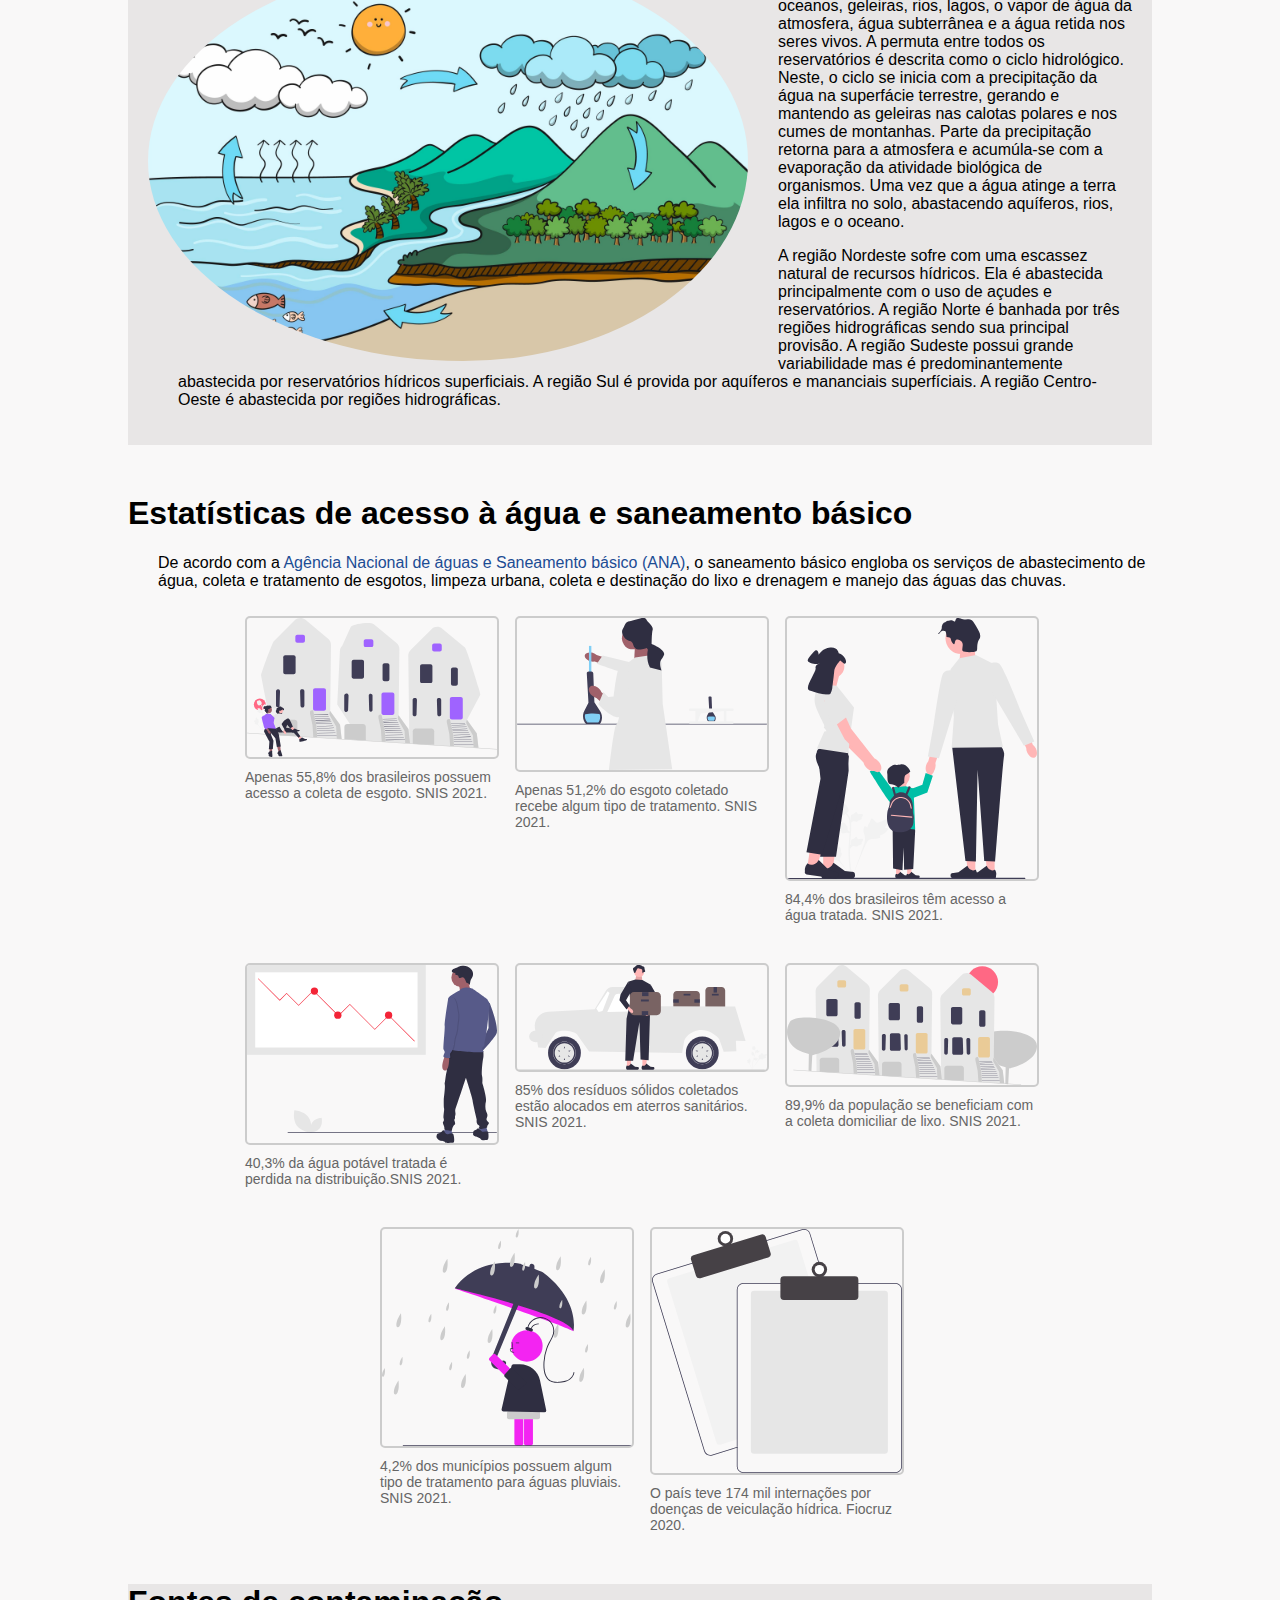
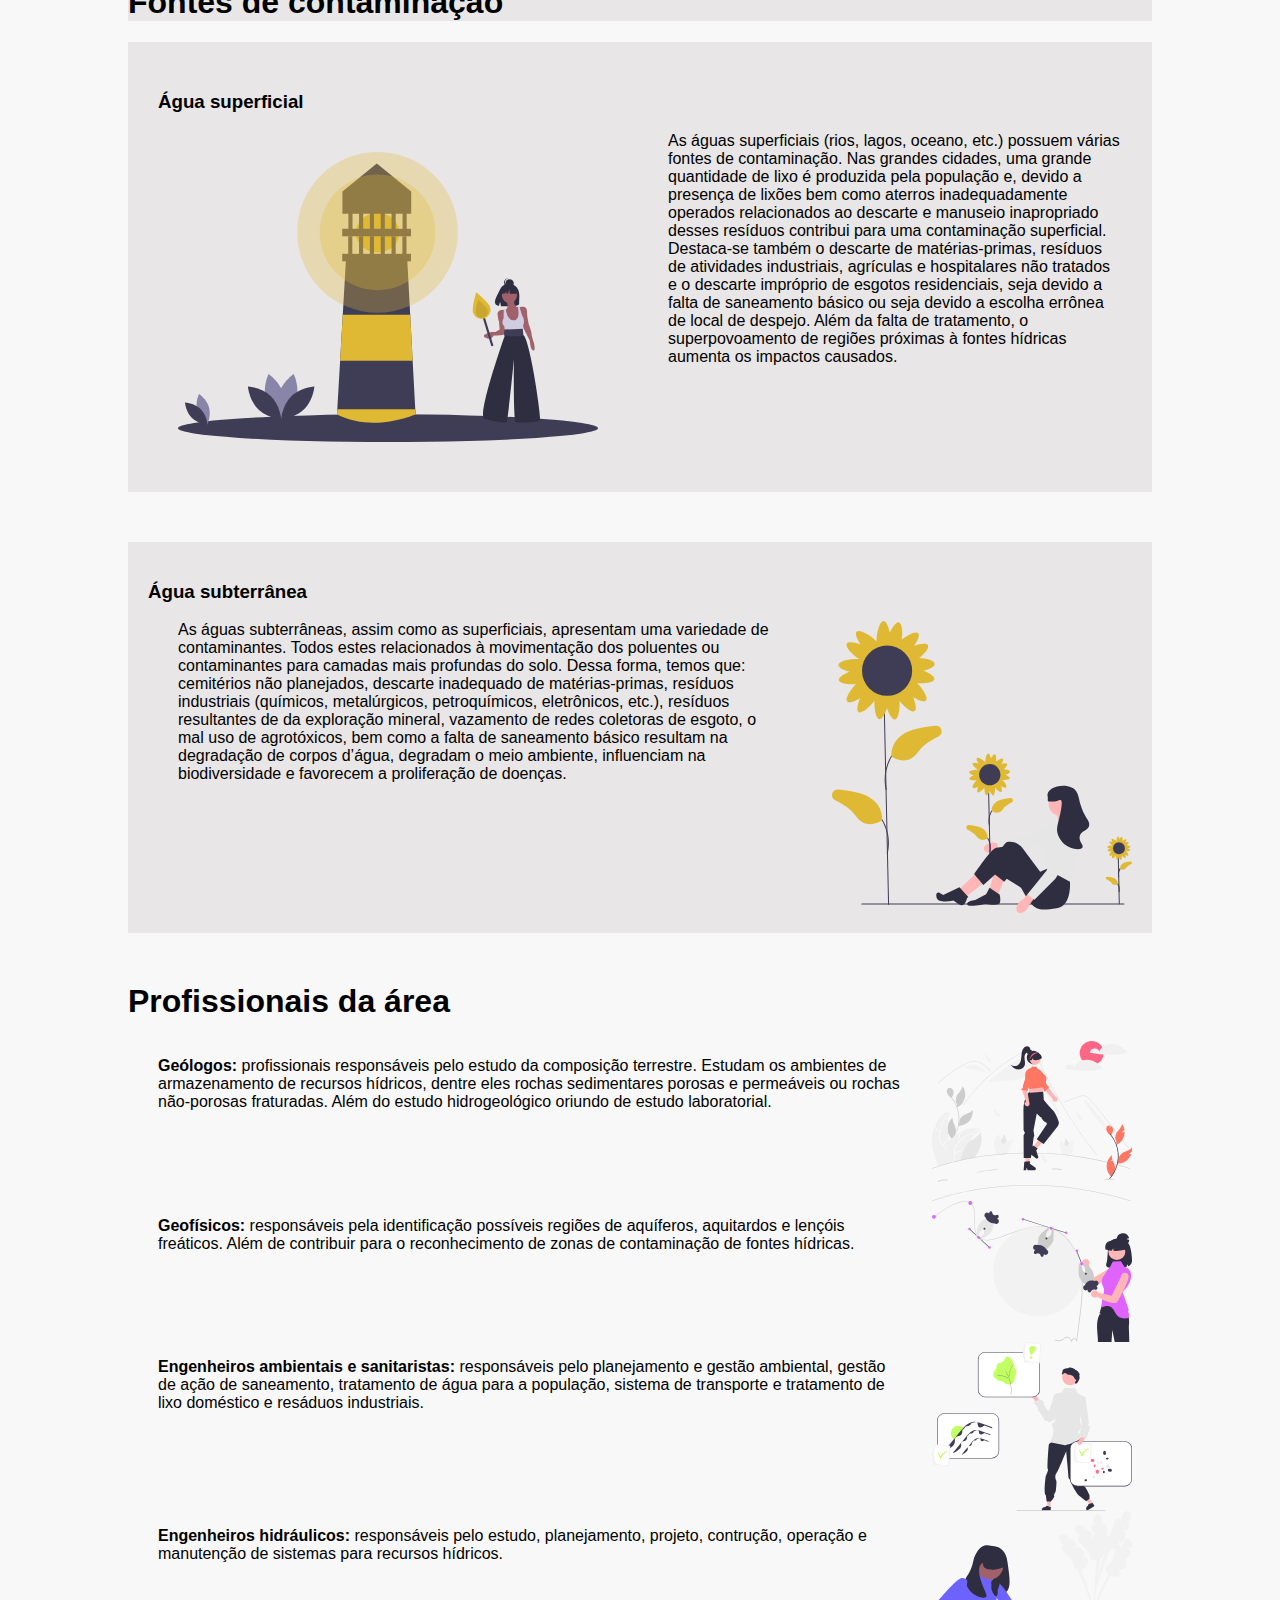
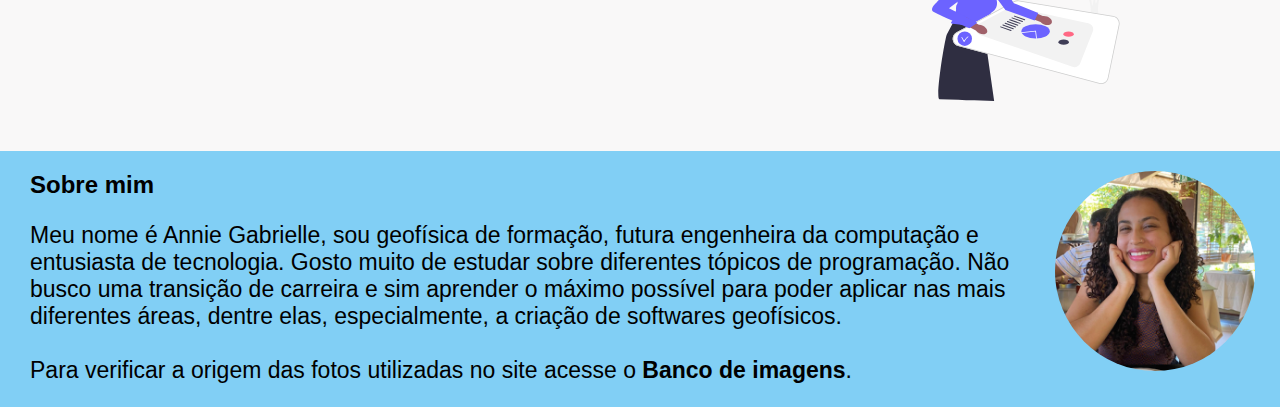
<file: pt/home_pt.html>
<!DOCTYPE html>
<html lang="pt-br">

<head>
    <meta charset="UTF-8">
    <meta name="viewport" content="width=device-width, initial-scale=1.0">
    <meta name="author" content="Annie Gabrielle">
    <title>Despolui Brasil, &aacute;gua limpa e saneamento</title>
    <link rel="stylesheet" href="../css/home.css">
</head>

<body>
    <header>
        <div class="dropdown">
            <button class="dropbtn">Escolha seu idioma<i class="fa fa-caret-down"></i></button>
            <ul class="dropdown-menu">
                <li><a href="../en/home_en.html">Ingl&ecirc;s</a></li>
                <li><a href="../es/home_es.html">Espanhol</a></li>
            </ul>

        </div>
        </div>
    </header>
    <div class="header"> <!-- inserir o cabeçalho -->
        <img src="../images/ODS-removebg-2.png" alt="Despolui Brasil, &aacute;gua limpa e saneamento b&aacute;sico"
            class="logo">
        <nav class="menu">
            <ul>
                <li><a href="#metas">Metas 2030</a></li>
                <li><a href="#ciclo">Trajet&oacute;ria <br> da &aacute;gua</a></li>
                <li><a href="#estatisticas">Estat&iacute;sticas</a></li>
                <li><a href="#contaminacao">Fontes de <br>
                        contaminaç&atilde;o</a></li>
                <li><a href="#profissionais">Profissionais <br> da &aacute;rea</a></li>
                <li><a href="#sobre">Sobre</a></li>
            </ul>
        </nav>
    </div>

    <main> <!-- conte&uacute;do principal da p&aacute;gina -->

        <section id="metas" class="metas">
            <div class="metas-flex-container">
                <div class="metas-image">
                    <img src="../images/raining2.svg" alt="">
                </div>
                <div class="metas-texto">
                    <h1>Metas 2030</h1>
                    <p>"Os Objetivos de Desenvolvimento Sustent&aacute;vel s&atilde;o um apelo global &agrave;
                        aç&atilde;o
                        para acabar com a pobreza, proteger o meio ambiente e o clima e garantir
                        que as pessoas, em todos os lugares, possam desfrutar de paz e de prosperidade.
                        Estes s&atilde;o os objetivos para os quais as Nações Unidas est&atilde;o contribuindo a
                        fim de que possamos atingir a Agenda 2030 no Brasil."</p>
                    <a href="https://brasil.un.org/pt-br/sdgs" target="_blank">Naç&otilde;es Unidas do Brasil</a>
                </div>
            </div>

            <div class="container-video-objetivo6">
                <div class="metas-video">
                    <iframe width="580" height="380" src="https://www.youtube.com/embed/ydH9YpoxpsI" frameborder="0"
                        allowfullscreen></iframe>
                </div>

                <div class="container-video-objetivo6-texto">

                    <h3>Objetivo 6. Assegurar a disponibilidade e gest&atilde;o sustent&aacute;vel da &aacute;gua e
                        saneamento para todas e todos</h3>
                    <ul>
                        <li>At&eacute; 2030, alcançar o acesso universal e equitativo a &aacute;gua pot&aacute;vel e
                            segura para
                            todos.
                        </li>
                        <li>At&eacute; 2030, alcançar o acesso a saneamento e higiene adequados e equitativos para
                            todos, e
                            acabar com a defecaç&atilde;o a ceu aberto, com especial atenç&atilde;o para as necessidades
                            das
                            mulheres e
                            meninas e daqueles em situaç&atilde;o de vulnerabilidade.</li>
                        <li>At&eacute; 2030, melhorar a qualidade da &aacute;gua, reduzindo a poluiç&atilde;o,
                            eliminando
                            despejo e
                            minimizando a
                            liberaç&atilde;o de produtos qu&iacute;micos e materiais perigosos, reduzindo &agrave;
                            metade a
                            proporç&atilde;o de
                            &aacute;guas
                            residuais n&atilde;o tratadas e aumentando substancialmente a reciclagem e
                            reutilizaç&atilde;o
                            segura globalmente.
                        </li>
                    </ul>
                </div>
                <ul class="resto">
                    <li>At&eacute; 2030, aumentar substancialmente a efici&ecirc;ncia do uso da &aacute;gua em todos
                        os
                        setores e
                        assegurar
                        retiradas
                        sustent&aacute;veis e o abastecimento de &aacute;gua doce para enfrentar a escassez de
                        &aacute;gua,
                        e reduzir
                        substancialmente
                        o n&uacute;mero de pessoas que sofrem com a escassez de &aacute;gua.</li>
                    <li>At&eacute; 2030, implementar a gest&atilde;o integrada dos recursos h&iacute;dricos em todos
                        os
                        n&iacute;veis,
                        inclusive via
                        cooperaç&atilde;o
                        transfronteiriça, conforme apropriado.</li>
                    <li>At&eacute; 2020, proteger e restaurar ecossistemas relacionados com a &aacute;gua, incluindo
                        montanhas,
                        florestas,
                        zonas
                        &uacute;midas, rios, aqu&iacute;feros e lagos.</li>
                    <li>At&eacute; 2030, ampliar a cooperaç&atilde;o internacional e o apoio &agrave;
                        capacitaç&atilde;o
                        para os pa&iacute;ses em
                        desenvolvimento em
                        atividades e programas relacionados &agrave; &aacute;gua e saneamento, incluindo a coleta de
                        &aacute;gua, a
                        dessalinizaç&atilde;o, a
                        efici&ecirc;ncia no uso da &aacute;gua, o tratamento de efluentes, a reciclagem e as
                        tecnologias de
                        reuso.
                    </li>
                    <li>Apoiar e fortalecer a participaç&atilde;o das comunidades locais, para melhorar a
                        gest&atilde;o da
                        &aacute;gua e
                        do
                        saneamento.</li>
                </ul>
            </div>

        </section>

        <section id="ciclo">
            <h1>Trajet&oacute;ria da &aacute;gua: da origem ao consumidor final</h1>
            <div class="image-ciclo">
                <img src="../images/ciclo.jpg" alt="">
                <p>A &aacute;gua mant&eacute;m a vida sobre a Terra. Existe uma s&eacute;rie de reservat&oacute;rios
                    naturais, dentre
                    eles: oceanos,
                    geleiras, rios, lagos, o vapor de &aacute;gua da atmosfera, &aacute;gua subterrânea e a &aacute;gua
                    retida nos seres vivos. A
                    permuta entre
                    todos os reservat&oacute;rios &eacute; descrita como o ciclo hidrol&oacute;gico. Neste, o ciclo se
                    inicia com a
                    precipitaç&atilde;o
                    da &aacute;gua
                    na superf&aacute;cie terrestre, gerando e mantendo as geleiras nas calotas polares e nos cumes de
                    montanhas.
                    Parte da
                    precipitaç&atilde;o retorna para a atmosfera e acum&uacute;la-se com a evaporaç&atilde;o da atividade
                    biol&oacute;gica de
                    organismos. Uma vez que a &aacute;gua
                    atinge a terra ela infiltra no solo, abastacendo aqu&iacute;feros, rios, lagos e o oceano.
                </p>
            </div>
            

            <p>A regi&atilde;o Nordeste sofre com uma escassez natural de recursos h&iacute;dricos. Ela &eacute;
                abastecida
                principalmente
                com o uso de açudes e reservat&oacute;rios. A regi&atilde;o Norte &eacute; banhada por tr&ecirc;s
                regiões
                hidrogr&aacute;ficas sendo sua
                principal provis&atilde;o.
                A regi&atilde;o Sudeste possui grande variabilidade mas &eacute; predominantemente abastecida por
                reservat&oacute;rios
                h&iacute;dricos superficiais.
                A regi&atilde;o Sul &eacute; provida por aqu&iacute;feros e mananciais superf&iacute;ciais. A
                regi&atilde;o
                Centro-Oeste &eacute; abastecida por
                regiões hidrogr&aacute;ficas.</p>
        </section>


        <section id="estatisticas">
            <h1>Estat&iacute;sticas de acesso &agrave; &aacute;gua e saneamento b&aacute;sico</h1>

            <p> De acordo com a <a
                    href="https://www.gov.br/ana/pt-br/assuntos/saneamento-basico/a-ana-e-o-saneamento/panorama-do-saneamento-no-brasil-1">Ag&ecirc;ncia
                    Nacional de &aacute;guas e Saneamento b&aacute;sico (ANA)</a>, o saneamento b&aacute;sico
                engloba os serviços
                de abastecimento de &aacute;gua, coleta e tratamento de esgotos, limpeza urbana, coleta e
                destinaç&atilde;o
                do lixo e
                drenagem e manejo das &aacute;guas das chuvas.</p>

            <nav class="topicos">

                <div class="galeria-container">
                    <figure>
                        <img src="../images/coleta-esgoto.svg" alt="Legenda da Imagem 1">
                        <figcaption>Apenas 55,8% dos brasileiros possuem acesso a coleta de esgoto. SNIS 2021.
                        </figcaption>
                    </figure>

                    <figure>
                        <img src="../images/tratamento.svg" alt="Legenda da Imagem 2">
                        <figcaption>Apenas 51,2% do esgoto coletado recebe algum tipo de tratamento. SNIS 2021.
                        </figcaption>
                    </figure>

                    <figure>
                        <img src="../images/aguatratada.svg" alt="Legenda da Imagem 1">
                        <figcaption>84,4% dos brasileiros t&ecirc;m acesso a &aacute;gua tratada. SNIS 2021.</figcaption>
                    </figure>

                    <figure>
                        <img src="../images/perda.svg" alt="Legenda da Imagem 2">
                        <figcaption>40,3% da &aacute;gua pot&aacute;vel tratada &eacute; perdida na distribuiç&atilde;o.SNIS 2021.</figcaption>
                    </figure>

                    <figure>
                        <img src="../images/aterro.svg" alt="">
                        <figcaption>85% dos res&iacute;duos s&oacute;lidos coletados estão alocados em aterros sanit&aacute;rios. SNIS 2021.
                        </figcaption>
                    </figure>


                    <figure>
                        <img src="../images/coleta.svg" alt="Legenda da Imagem 2">
                        <figcaption>89,9% da populaç&atilde;o se beneficiam com a coleta domiciliar de lixo. SNIS 2021.
                        </figcaption>
                    </figure>

                    <figure>
                        <img src="../images/pluviais.svg" alt="Legenda da Imagem 1">
                        <figcaption>4,2% dos munic&iacute;pios possuem algum tipo de tratamento para &aacute;guas pluviais. SNIS 2021.
                        </figcaption>
                    </figure>

                    <figure>
                        <img src="../images/internacoes.svg" alt="Legenda da Imagem 2">
                        <figcaption>O país teve 174 mil internaç&otilde;es por doenças de veiculaç&atilde;o h&iacute;drica. Fiocruz 2020.
                        </figcaption>
                    </figure>


        </section>



        <section class="contaminacao" id="contaminacao">
           <div class="bgcolor">
            <h1>Fontes de contaminaç&atilde;o</h1>
            <div class="superficial">
                <h3>&Aacute;gua superficial</h3>
                <img src="../images/superficial.svg" alt="">
                <p>As &aacute;guas superficiais (rios, lagos, oceano, etc.) possuem v&aacute;rias fontes de
                    contaminaç&atilde;o.
                    Nas grandes
                    cidades, uma grande quantidade de lixo &eacute; produzida pela populaç&atilde;o e, devido a presença
                    de
                    lixões bem
                    como aterros inadequadamente operados relacionados ao descarte e manuseio inapropriado desses
                    res&iacute;duos
                    contribui para uma contaminaç&atilde;o superficial. Destaca-se tamb&eacute;m o descarte de
                    mat&eacute;rias-primas,
                    res&iacute;duos
                    de atividades industriais, agr&iacute;culas e hospitalares n&atilde;o tratados e o descarte
                    impr&oacute;prio de
                    esgotos
                    residenciais, seja devido a falta de saneamento b&aacute;sico ou seja devido a escolha errônea de
                    local
                    de
                    despejo. Al&eacute;m da falta de tratamento, o superpovoamento de regiões pr&oacute;ximas &agrave;
                    fontes
                    h&iacute;dricas aumenta os
                    impactos causados.</p>
            </div>
            <div class="subterranea">
                <h3>&Aacute;gua subterrânea</h3>
                <img src="../images/subterranea.svg" alt="">
                <p>As &aacute;guas subterrâneas, assim como as superficiais, apresentam uma variedade de contaminantes.
                    Todos estes
                    relacionados &agrave; movimentaç&atilde;o dos poluentes ou contaminantes para camadas mais profundas
                    do
                    solo. Dessa
                    forma, temos que: cemit&eacute;rios n&atilde;o planejados, descarte inadequado de
                    mat&eacute;rias-primas, res&iacute;duos
                    industriais (qu&iacute;micos, metal&uacute;rgicos, petroqu&iacute;micos, eletrônicos, etc.),
                    res&iacute;duos
                    resultantes de da
                    exploraç&atilde;o mineral, vazamento de redes coletoras de esgoto, o mal uso de agrot&oacute;xicos,
                    bem
                    como a
                    falta de
                    saneamento b&aacute;sico resultam na degradaç&atilde;o de corpos d’&aacute;gua, degradam o meio
                    ambiente,
                    influenciam na
                    biodiversidade e favorecem a proliferaç&atilde;o de doenças.
                </p>
           </div>
            </div>

        </section>

        <section id="profissionais">
            <h1>Profissionais da &aacute;rea</h1>
            <div class="profissionais-container">
                
                <div class="geologo">
                    <img src="../images/geologo.svg" alt="" class="profissionais-img">
                    <p class="profissionais-text"><strong>Ge&oacute;logos:</strong> profissionais respons&aacute;veis pelo estudo da composiç&atilde;o terrestre. Estudam
                        os
                        ambientes de
                        armazenamento de recursos h&iacute;dricos, dentre eles rochas sedimentares porosas e
                        perme&aacute;veis ou rochas
                        n&atilde;o-porosas fraturadas. Al&eacute;m do estudo hidrogeol&oacute;gico oriundo de estudo
                        laboratorial.</p>
                </div>

                <div class="geofisico">
                    <img src="../images/geofisica.svg" alt="" class="profissionais-img">
                    <p class="profissionais-text"><strong>Geof&iacute;sicos:</strong> respons&aacute;veis pela identificaç&atilde;o poss&iacute;veis regiões de
                        aqu&iacute;feros, aquitardos e lenç&oacute;is
                        fre&aacute;ticos. Al&eacute;m de contribuir para o reconhecimento de zonas de contaminaç&atilde;o de fontes h&iacute;dricas.</p>
                </div>

                <div class="ambiental">
                    <img src="../images/ambiental.svg" alt="" class="profissionais-img">
                    <p class="profissionais-text"><strong>Engenheiros ambientais e sanitaristas:</strong> respons&aacute;veis pelo planejamento e gest&atilde;o
                        ambiental,
                        gest&atilde;o de
                        aç&atilde;o de saneamento, tratamento de &aacute;gua para a populaç&atilde;o, sistema de transporte
                        e tratamento
                        de lixo
                        dom&eacute;stico e res&aacute;duos industriais.</p>
                </div>

                <div class="hidraulico">
                    <img src="../images/hidraulico.svg" alt="" class="profissionais-img">
                    <p class="profissionais-text"><strong>Engenheiros hidr&aacute;ulicos:</strong> respons&aacute;veis pelo estudo, planejamento, projeto,
                        contruç&atilde;o,
                        operaç&atilde;o e
                        manutenç&atilde;o de sistemas para recursos h&iacute;dricos.</p>
                </div>
                
        </section>

    </main>


    <footer id="sobre">
        <div class="footer-content">
            <img src="../images/eu.png" alt="Annie Gabrielle">
            <div class="texto-footer">
                <h2>Sobre mim <a href="https://www.linkedin.com/in/anniegabrielle/" target="_blank"><i
                            class="fa fa-linkedin-square"></i></a>
                    <a href="https://github.com/annionbolada1" target="_blank"> <i class="fa fa-github"></i></a>
                </h2>
                <p>Meu nome é Annie Gabrielle, sou geof&iacute;sica de formaç&atilde;o, futura engenheira da
                    computaç&atilde;o e entusiasta de tecnologia. Gosto muito de estudar sobre diferentes t&oacute;picos
                    de
                    programaç&atilde;o. N&atilde;o busco uma
                    transiç&atilde;o de carreira e sim aprender o m&aacute;ximo poss&iacute;vel para poder aplicar nas
                    mais
                    diferentes &aacute;reas, dentre elas, especialmente, a criaç&atilde;o de softwares
                    geof&iacute;sicos.<br>
                    <br>
                    Para verificar a origem das fotos utilizadas no site acesse o <a href="../pt/banco.html" class="banco"
                        target="_blank"><strong>Banco de imagens</strong></a>.
                </p>
            </div>
        </div>
    </footer>
</file>
<file: index.css>
body {
    margin: 0;
    font-family: 'Franklin Gothic Medium', 'Arial Narrow', Arial, sans-serif;
    background-color: rgb(249, 248, 248);
    width: 100%;   
}


/* header:#c4c3c3; menu: #ccc; */

header {
    padding: 1px;
    background-color: #a7a6a6;
    margin-top: 0px;
    text-align: right;
}

.menu a{
    text-decoration: none;
    color: black;
    transition: color 0.2s ease-in-out;
}

.menu a:hover{
    color: #2476f3;
}

.header {
    font-size: 22px;
    background-color: #ccc;
    padding: 2px;
}

.header .logo {
    vertical-align: middle; /* Alinha verticalmente a imagem com o texto ao redor */
  }
  
.dropdown{
    position: relative;
    display: inline-block;
    min-width: 150px; 
}

.dropdown ul {
    list-style: none;
    display: block;
}


.dropdown-menu li a:hover {
    background-color: #81cff5;
}

.dropdown-menu a{
    text-decoration: none;
    display: none;
    opacity: 0; /* Inicia com opacidade 0 (invisível) */
}

.dropdown:hover .dropdown-menu a{
    display: block;
    opacity: 1;
}

.dropbtn, .dropdown-menu a {
    background-color: #f1f1f1;
    border: none;
    padding: 10px;
    cursor: pointer;
    text-decoration: none;
    color: #333;
    font-size: 15px;
  }
  
  .dropdown-menu{
    margin-top: 0;
    margin:0 ;
    min-width: 189px; 
  }


  .dropbtn:active, .dropdown-content a:active {
    background-color: #ccc; /* Altere a cor conforme desejado */
  }

.logo {
    width: 200px;
}

.menu {
    display: inline-block;
    list-style-type: none;
}

.menu ul {
    margin-top: 0;
    padding: 0;
}

.menu li {
    display: inline-block;
    list-style-type: none;
    margin-left: 70px;
    text-decoration: none;
}

main{
    width:80%;
    margin: auto;
}



#metas {
    overflow: hidden; /* Limpa o float */
    margin-top: 50px;
}

#metas h1{
    margin-top: 0;
}

#metas p{
    text-align:justify;
}

#metas a{
    margin-left: 380px;
    text-decoration: none;
    color: #1c4c94;
}

#metas a:hover{
    color: #81cff5;
}

.metas-flex-container {
    display: flex;
    flex-direction: row-reverse; /* Reverse the order of the flex items */
    justify-content: space-between; /* Create space between the flex items */
    align-items: center; /* Align items vertically */
    width:100%;
    background-color: rgb(232, 230, 230);
    padding: 20px;
}

.metas-image {
    flex: 1;
    margin-left: 40px;
}

.metas-texto {
    flex: 2;
 
}

.metas-image img {
    max-width: 100%;
    float: right;
}

.container-video-objetivo6{
    margin-top: 70px;
    display: flex;
    flex-wrap: wrap;
    justify-content: space-between;
    align-items: flex-start;

}

.metas-video{
    margin-top: 22px;
    float: left;
    flex: 1; 
}

.container-video-objetivo6-texto {
    flex: 1;
    display: flex;
    flex-direction: column;
    justify-content: center;
}

.container-video-objetivo6-texto li{
    margin-bottom: 20px;
    list-style-type: square;
}

.container-video-objetivo6-texto li:hover{
    background-color: #81cef57c;
}

.resto li{
    margin-bottom: 20px;
    list-style-type: square;
}

.resto li:hover{
    background-color: #81cef57c;
}

.container-video-objetivo6-texto h3 {
    margin-top: 0;
}



#ciclo{
    background-color: rgb(232, 230, 230);
    padding: 20px;
    margin-top: 50px;
}


.image-ciclo img{
    width: 600px;
    float:left;
    border-radius: 100%;
    padding-right: 30px;
}

#estatisticas{
    margin-top: 50px;
}

#estatisticas a{
    text-decoration:none;
    color: #1c4c94;
}

#estatisticas a:hover{
    color: #81cff5;
}


.galeria-container {
    max-width: 1200px;
    margin: 0 auto;
    display: flex;
    flex-wrap: wrap;
    justify-content: center;
}

.galeria-container figure {
    width: 250px ; /* Largura fixa para todas as imagens */
    margin: 10px;
}

.galeria-container img {
    width: 100%;
    height: auto;
    display: block;
    border: 2px solid #ccc;
    border-radius: 5px;
}

.galeria-container figcaption {
    margin-top: 10px;
    font-size: 14px;
    color: #666;
    margin-bottom: 20px;
}

.contaminacao{
    background-color: rgb(232, 230, 230);
    width: 100%;
}



.superficial img{
    float: left;
    width:420px;
    margin-right: 50px;
     padding: 20px;
}
.superficial{
    background-color: rgb(232, 230, 230);
    margin-bottom: 50px;
    float:right;
    padding: 30px;
  
}

    .subterranea{
    background-color: rgb(232, 230, 230);
    margin-top: 0;
    float: left;
    margin-bottom: 50px;
    padding: 20px;
}

.subterranea img{
    float: right;
    width:300px;
    margin-left: 50px;
}


#profissionais{
    margin-top: 50px;
    margin-bottom: 50px;
}

.profissionais-container {
    display: flex;
    flex-direction: column;
    align-items: flex-start;
    margin-bottom: 20px; /* Espaçamento entre os itens */
}



.profissionais-img {
    max-width: 200px; /* Defina um tamanho máximo para as imagens */
    margin-right: 20px; /* Espaçamento entre a imagem e o texto */
    margin-left: 30px;
}

.geologo {
    float: left;
}

.geofisico {
    float: left;
}

.ambiental{
    float:left;
}
.hidraulico{
    float: left;
}

.geologo img{
    float: right;
}

.geofisico img{
    float: right;
}

.ambiental img{
    float: right;
}
.hidraulico img{
    float:right;
}




footer {
    margin: 0;
    margin:auto;
    width:100%;
    background-color: #81cff5;
    display: inline-block;
}

.footer footer img{
    vertical-align: middle; /* Alinha verticalmente a imagem com o texto ao redor */

  }

.texto-footer{
    align-items:center;
}

footer img {
    width: 200px;
    border-radius: 50%;
    float:right;
    margin-left: 40px;
    margin-right: 25px;
}
footer p{
    font-size: 23px;
}

footer a{
    color: black;
}

footer a:hover{
    color: #2476f3;
}

footer h2,p{
    margin-left: 30px;
}

.banco{
    text-decoration: none;
}


.fa {
    margin-left: 30px;
}


/* RESPONSIVIDADE */




@media all and (max-width: 401px){
    .header{
        background-color: #f1f1f1;
        padding: 10px 0; /* Adicione um espaço no topo e na base */
    }
   .logo {
    width: 90%;
    display: block; /* Remove alinhamento anterior do flex */
    margin: 0 auto; /* Centraliza horizontalmente a imagem */
      }
      .menu ul li {
        margin: 5px 0; /* Espaçamento vertical entre os itens */
        background-color: #a7a6a6; /* Cor de fundo padrão para os itens */
        width: 100%;
        text-decoration: none;
    }

    .menu ul li a {
        display: block; /* Tornar os itens de menu blocos para empilhá-los verticalmente */
        padding: 10px 20px;
        color: #333;
        text-decoration: none;
    }

    /* Cores de fundo diferentes para os itens */
    .menu ul li:nth-child(odd) {
        background-color: #81cff5;
    }

    .menu ul li:nth-child(even) {
        background-color: #91ccd1;
    }
      .metas-flex-container {
        display: flex;
        flex-direction: column; /* Empilha os elementos verticalmente */
        align-items: center; /* Centraliza o conteúdo horizontalmente */
        text-align: center; /* Centraliza o texto */
        padding: 10px;
    }
    
    .metas-image {
        width: 70%;
        align-self: center;
        margin: 0;
    }
    
    .metas-texto {
       align-items: center; /* Largura máxima para o texto */
        margin: 0%; /* Centraliza horizontalmente */
        padding: 0; /* Espaçamento para melhor legibilidade */
    }

    .metas-texto p{
        max-width: 38%; /* Defina o valor que desejar, ajuste conforme necessário */
    margin: 0 auto;
    }
   
    
    .metas-texto a{
        position: static; /* Volta ao fluxo normal para o link */
        display: block; /* Faz com que o link ocupe a largura total do container */
    }
    .metas-video iframe {
        width: 300px; /* Define a largura para 100% da largura da tela */
        height: 180px; /* Define a altura para automática para manter a proporção */
        align-self: auto;
        margin-left: 1%;
        margin-top: 0;
    }
    .image-ciclo img{
        width:60%;
        margin-bottom: 40px;
    }

    .bgcolor {
        display: flex;
        justify-content: center; /* Centraliza horizontalmente */
        align-items: center; /* Centraliza verticalmente */
        flex-direction: column; /* Empilha os elementos verticalmente */
        text-align: center; /* Centraliza o texto horizontalmente */
    }

    .superficial img{
        max-width: 85%;
        flex-direction: column;
        float: none;
        display: block;
        padding: 10;
        margin-left: 10px;
    }

    .subterranea img{
        max-width: 70%;
        flex-direction: column;
        float: none;
        display: block;
        padding: 10;
        align-self: center;
       
    }

    .container-video-objetivo6 {
        display: flex;
        flex-direction: column; /* Empilhe os elementos verticalmente */
        align-items: center; /* Centralize horizontalmente */
        text-align: center; /* Centralize o texto horizontalmente */
    }

}


    @media all and  (min-width: 402px)and (max-width: 769px){
        .header{
            background-color: #f1f1f1;
            padding: 10px 0; /* Adicione um espaço no topo e na base */
        }
       .logo {
        width: 90%;
        display: block; /* Remove alinhamento anterior do flex */
        margin: 0 auto; /* Centraliza horizontalmente a imagem */
          }
          .menu ul li {
            margin: 5px 0; /* Espaçamento vertical entre os itens */
            background-color: #a7a6a6; /* Cor de fundo padrão para os itens */
            width: 100%;
            text-decoration: none;
        }
    
        .menu ul li a {
            display: block; /* Tornar os itens de menu blocos para empilhá-los verticalmente */
            padding: 10px 20px;
            color: #333;
            text-decoration: none;
        }
    
        /* Cores de fundo diferentes para os itens */
        .menu ul li:nth-child(odd) {
            background-color: #81cff5;
        }
    
        .menu ul li:nth-child(even) {
            background-color: #91ccd1;
        }
          .metas-flex-container {
            display: flex;
            flex-direction: column; /* Empilha os elementos verticalmente */
            align-items: center; /* Centraliza o conteúdo horizontalmente */
            text-align: center; /* Centraliza o texto */
            padding: 10px;
        }
        
        .metas-image {
            width: 70%;
            align-self: center;
            margin: 0;
        }
        
        .metas-texto {
           align-items: center; /* Largura máxima para o texto */
            margin: 0%; /* Centraliza horizontalmente */
            padding: 0; /* Espaçamento para melhor legibilidade */
        }
    
        .metas-texto p{
            max-width: 38%; /* Defina o valor que desejar, ajuste conforme necessário */
        margin: 0 auto;
        }
        .metas-video iframe{
            margin-bottom: 50px;
        }
        
        .metas-texto a{
            position: static; /* Volta ao fluxo normal para o link */
            display: block; /* Faz com que o link ocupe a largura total do container */
        }
        .metas-video iframe {
            width: 100%; /* Define a largura para 100% da largura da tela */
            height: 180px; /* Define a altura para automática para manter a proporção */
            align-self: auto;
            margin-left: 1%;
            margin-top: 0;
        }

    .image-ciclo img{
        max-width: 90%;
        flex-direction: column;
        float: none;
        display: block;
        padding: 10;
        margin-left: 10px;
    }

    .superficial img{
        max-width: 65%;
        flex-direction: column;
        float: none;
        display: block;
        padding: 10;
        margin-left: 10px;
    }

    .subterranea img{
        max-width: 70%;
        flex-direction: column;
        float: none;
        display: block;
        padding: 10;
        align-self: center;
       
    }

    .bgcolor {
        display: flex;
        justify-content: center; /* Centraliza horizontalmente */
        align-items: center; /* Centraliza verticalmente */
        flex-direction: column; /* Empilha os elementos verticalmente */
        text-align: center; /* Centraliza o texto horizontalmente */
    }

    footer img{

        width: 40%;
        margin: 3%;
        height: auto; /* Isso mantém a proporção da imagem */
        display: block;
       
    }
    .container-video-objetivo6 {
        display: flex;
        flex-direction: column; /* Empilhe os elementos verticalmente */
        align-items: center; /* Centralize horizontalmente */
        text-align: center; /* Centralize o texto horizontalmente */
    }
}




@media all and (max-width: 973px){
    .menu ul li {
        margin: 0; /* Espaçamento vertical entre os itens */
        text-decoration: none;
        list-style-type: none; /* Remove os marcadores de lista */
        display: inline-block; /* Tornar os itens de menu em blocos inline */
        margin-right: 10px; /* Espaçamento horizontal entre os itens (ajuste conforme necessário) */
    }
    
    .menu ul li a {
        text-decoration: none;
        color: black; /* Cor do texto */
        margin-left: 9px;
    }
    
    .menu ul {
        padding: 20; /* Remova o preenchimento padrão da lista */
    }
    
    .image-ciclo img{
        max-width: 90%;
        flex-direction: column;
        float: none;
        display: block;
        padding: 10;
        margin-left: 10px;
    }

    .superficial img{
        max-width: 65%;
        flex-direction: column;
        float: none;
        display: block;
        padding: 10;
        margin-left: 10px;
    }

    .subterranea img{
        max-width: 70%;
        flex-direction: column;
        float: none;
        display: block;
        padding: 10;
        align-self: center;
       
    }

}
</file>
<file: css/banco.css>
body {
    font-family: Arial, sans-serif;
    margin: 0;
    padding: 0;
}

header {
    background-color: #333;
    color: white;
    text-align: center;
    padding: 10px 0;
}

nav ul {
    list-style: none;
    padding: 0;
}

nav ul li {
    display: inline-block;
    margin-right: 20px;
}

nav ul li a {
    text-decoration: none;
    color: white;
}

main {
    padding: 20px;
}

.image-gallery {
    display: flex;
    flex-wrap: wrap;
    justify-content: space-between;
}

.image {
    margin-bottom: 20px;
    box-sizing: border-box;
    text-align: center;
    margin: 0 10px;
    box-shadow: 0 0 5px rgba(0, 0, 0, 0.3);
}

.image img {
    max-width: 100%;
    border: 1px solid #ddd;
    border-radius: 5px;
    width: 450px;
    height: 400px;
}

.image p {
    margin: 10px 0;
}
footer {
    background-color: #333;
    color: white;
    text-align: center;
    padding: 10px 0;
}
</file>
<file: css/home.css>
body {
    margin: 0;
    font-family: 'Franklin Gothic Medium', 'Arial Narrow', Arial, sans-serif;
    background-color: rgb(249, 248, 248);
    width: 100%;

    
}


/* header:#c4c3c3; menu: #ccc; */

header {
    padding: 1px;
    background-color: #a7a6a6;
    margin-top: 0px;
    text-align: right;
}

.menu a{
    text-decoration: none;
    color: black;
    transition: color 0.2s ease-in-out;
}

.menu a:hover{
    color: #2476f3;
}

.header {
    font-size: 22px;
    background-color: #ccc;
    padding: 2px;
}

.header .logo {
    vertical-align: middle; /* Alinha verticalmente a imagem com o texto ao redor */
  }
  
.dropdown{
    position: relative;
    display: inline-block;
    min-width: 150px; 
}

.dropdown ul {
    list-style: none;
    display: block;
}


.dropdown-menu li a:hover {
    background-color: #81cff5;
}

.dropdown-menu a{
    text-decoration: none;
    display: none;
    opacity: 0; /* Inicia com opacidade 0 (invisível) */
}

.dropdown:hover .dropdown-menu a{
    display: block;
    opacity: 1;
}

.dropbtn, .dropdown-menu a {
    background-color: #f1f1f1;
    border: none;
    padding: 10px;
    cursor: pointer;
    text-decoration: none;
    color: #333;
    font-size: 15px;
  }
  
  .dropdown-menu{
    margin-top: 0;
    margin:0 ;
    min-width: 189px; 
  }


  .dropbtn:active, .dropdown-content a:active {
    background-color: #ccc; /* Altere a cor conforme desejado */
  }

.logo {
    width: 200px;
}

.menu {
    display: inline-block;
    list-style-type: none;
}

.menu ul {
    margin-top: 0;
    padding: 0;
}

.menu li {
    display: inline-block;
    list-style-type: none;
    margin-left: 70px;
    text-decoration: none;
}

main{
    width:80%;
    margin: auto;
}



#metas {
    overflow: hidden; /* Limpa o float */
    margin-top: 50px;
}

#metas h1{
    margin-top: 0;
}

#metas p{
    text-align:justify;
}

#metas a{
    margin-left: 380px;
    text-decoration: none;
    color: #1c4c94;
}

#metas a:hover{
    color: #81cff5;
}

.metas-flex-container {
    display: flex;
    flex-direction: row-reverse; /* Reverse the order of the flex items */
    justify-content: space-between; /* Create space between the flex items */
    align-items: center; /* Align items vertically */
    width:100%;
    background-color: rgb(232, 230, 230);
    padding: 20px;
}

.metas-image {
    flex: 1;
    margin-left: 40px;
}

.metas-texto {
    flex: 2;
 
}

.metas-image img {
    max-width: 100%;
    float: right;
}

.container-video-objetivo6{
    margin-top: 70px;
    display: flex;
    flex-wrap: wrap;
    justify-content: space-between;
    align-items: flex-start;

}

.metas-video{
    margin-top: 22px;
    float: left;
    flex: 1; 
}

.container-video-objetivo6-texto {
    flex: 1;
    display: flex;
    flex-direction: column;
    justify-content: center;
}

.container-video-objetivo6-texto li{
    margin-bottom: 20px;
    list-style-type: square;
}

.container-video-objetivo6-texto li:hover{
    background-color: #81cef57c;
}

.resto li{
    margin-bottom: 20px;
    list-style-type: square;
}

.resto li:hover{
    background-color: #81cef57c;
}

.container-video-objetivo6-texto h3 {
    margin-top: 0;
}



#ciclo{
    background-color: rgb(232, 230, 230);
    padding: 20px;
    margin-top: 50px;
}


.image-ciclo img{
    width: 600px;
    float:left;
    border-radius: 100%;
    padding-right: 30px;
}

#estatisticas{
    margin-top: 50px;
}

#estatisticas a{
    text-decoration:none;
    color: #1c4c94;
}

#estatisticas a:hover{
    color: #81cff5;
}


.galeria-container {
    max-width: 1200px;
    margin: 0 auto;
    display: flex;
    flex-wrap: wrap;
    justify-content: center;
}

.galeria-container figure {
    width: 250px ; /* Largura fixa para todas as imagens */
    margin: 10px;
}

.galeria-container img {
    width: 100%;
    height: auto;
    display: block;
    border: 2px solid #ccc;
    border-radius: 5px;
}

.galeria-container figcaption {
    margin-top: 10px;
    font-size: 14px;
    color: #666;
    margin-bottom: 20px;
}

.contaminacao{
    background-color: rgb(232, 230, 230);
    width: 100%;
}



.superficial img{
    float: left;
    width:420px;
    margin-right: 50px;
     padding: 20px;
}
.superficial{
    background-color: rgb(232, 230, 230);
    margin-bottom: 50px;
    float:right;
    padding: 30px;
  
}

    .subterranea{
    background-color: rgb(232, 230, 230);
    margin-top: 0;
    float: left;
    margin-bottom: 50px;
    padding: 20px;
}

.subterranea img{
    float: right;
    width:300px;
    margin-left: 50px;
}


#profissionais{
    margin-top: 50px;
    margin-bottom: 50px;
}

.profissionais-container {
    display: flex;
    flex-direction: column;
    align-items: flex-start;
    margin-bottom: 20px; /* Espaçamento entre os itens */
}



.profissionais-img {
    max-width: 200px; /* Defina um tamanho máximo para as imagens */
    margin-right: 20px; /* Espaçamento entre a imagem e o texto */
    margin-left: 30px;
}

.geologo {
    float: left;
}

.geofisico {
    float: left;
}

.ambiental{
    float:left;
}
.hidraulico{
    float: left;
}

.geologo img{
    float: right;
}

.geofisico img{
    float: right;
}

.ambiental img{
    float: right;
}
.hidraulico img{
    float:right;
}




footer {
    margin: 0;
    margin:auto;
    width:100%;
    background-color: #81cff5;
    display: inline-block;
}

.footer footer img{
    vertical-align: middle; /* Alinha verticalmente a imagem com o texto ao redor */

  }

.texto-footer{
    align-items:center;
}

footer img {
    width: 200px;
    border-radius: 50%;
    float:right;
    margin-left: 40px;
    margin-right: 25px;
}
footer p{
    font-size: 23px;
}

footer a{
    color: black;
}

footer a:hover{
    color: #2476f3;
}

footer h2,p{
    margin-left: 30px;
}

.banco{
    text-decoration: none;
}


.fa {
    margin-left: 30px;
}



/* RESPONSIVIDADE */


@media all and (max-width: 769px){
    .menu{
        display:none;
    }

    .header{
        background-color: #f1f1f1;
        padding: 10px 0; /* Adicione um espaço no topo e na base */
    }
   .logo {
    width: auto;
    display: block; /* Remove alinhamento anterior do flex */
    margin: 0 auto; /* Centraliza horizontalmente a imagem */
      }
      .metas-flex-container {
        display: flex;
        flex-direction: column; /* Empilha os elementos verticalmente */
        align-items: center; /* Centraliza o conteúdo horizontalmente */
        text-align: center; /* Centraliza o texto */
        padding: 20px;
    }
    
    .metas-image {
        max-width: 80%;
        margin-bottom: 10px;
        align-self: center;
        margin: 0;
    }
    
    .metas-texto {
        max-width: 400px; /* Largura máxima para o texto */
        margin: 0 auto; /* Centraliza horizontalmente */
        padding: 0 10px; /* Espaçamento para melhor legibilidade */
    }

    .metas-texto p{
        margin-bottom: 10px;
    }
    .metas-video iframe{
        margin-bottom: 50px;
    }
    
    .metas-texto a{
        position: static; /* Volta ao fluxo normal para o link */
        display: block; /* Faz com que o link ocupe a largura total do container */
    }

    .image-ciclo img{
        max-width: 90%;
        flex-direction: column;
        float: none;
        display: block;
        padding: 10;
        margin-left: 10px;
    }

    .superficial img{
        max-width: 85%;
        flex-direction: column;
        float: none;
        display: block;
        padding: 10;
        margin-left: 10px;
    }

    .subterranea img{
        max-width: 90%;
        flex-direction: column;
        float: none;
        display: block;
        padding: 10;
        align-self: center;
        margin-left: 90px;
    }
    
}
</file>
